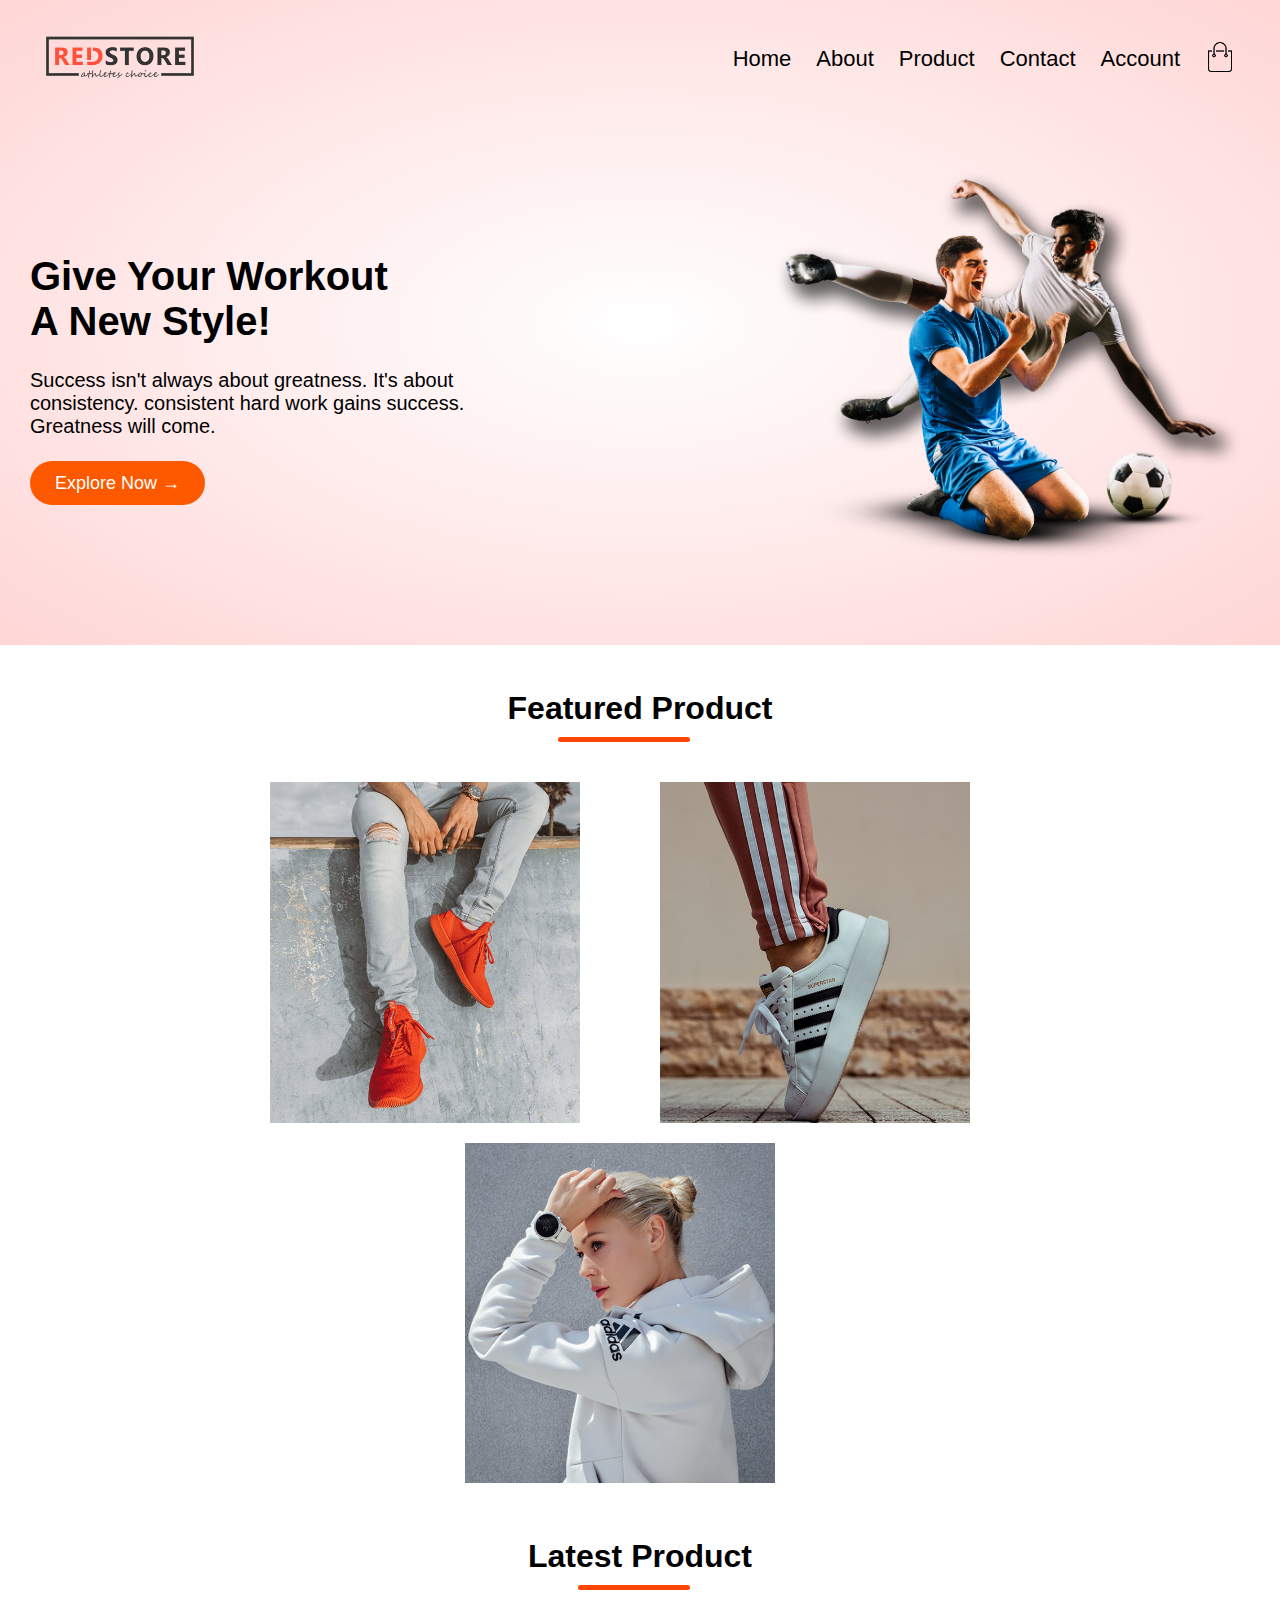
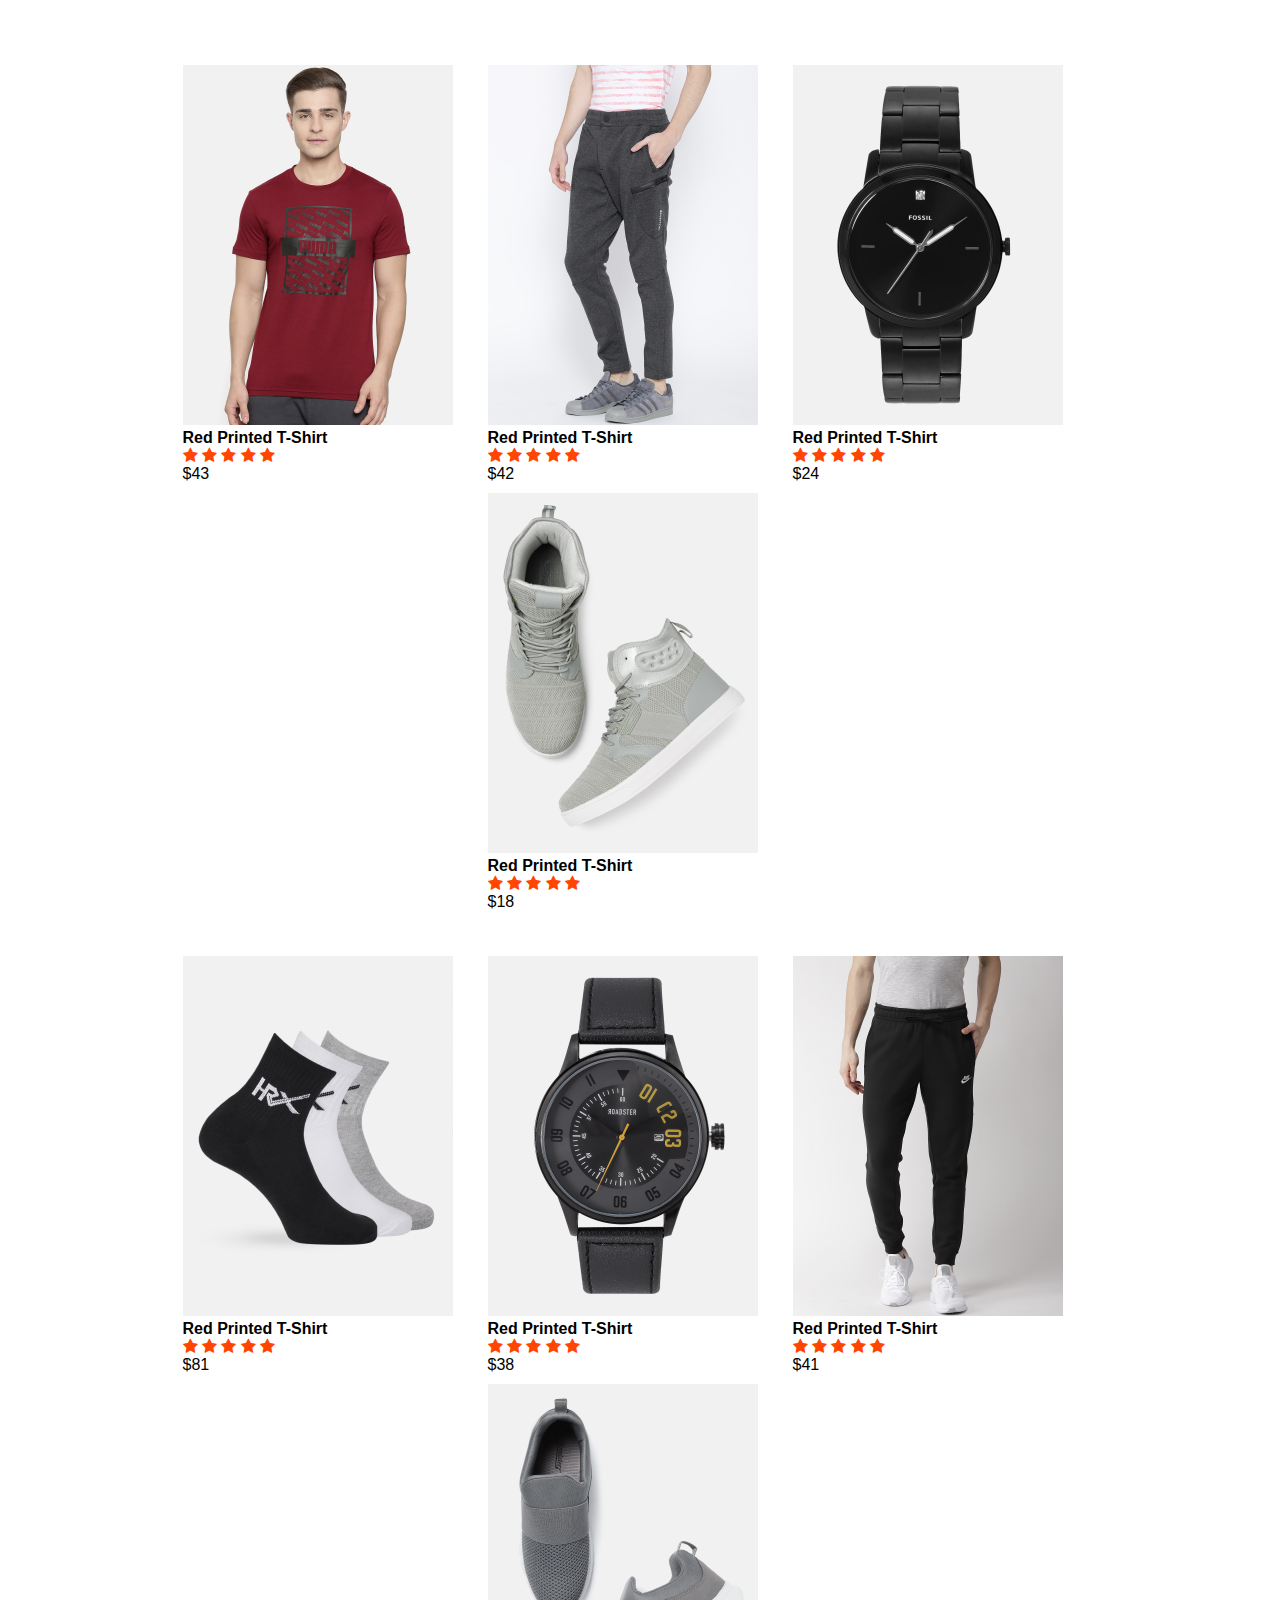
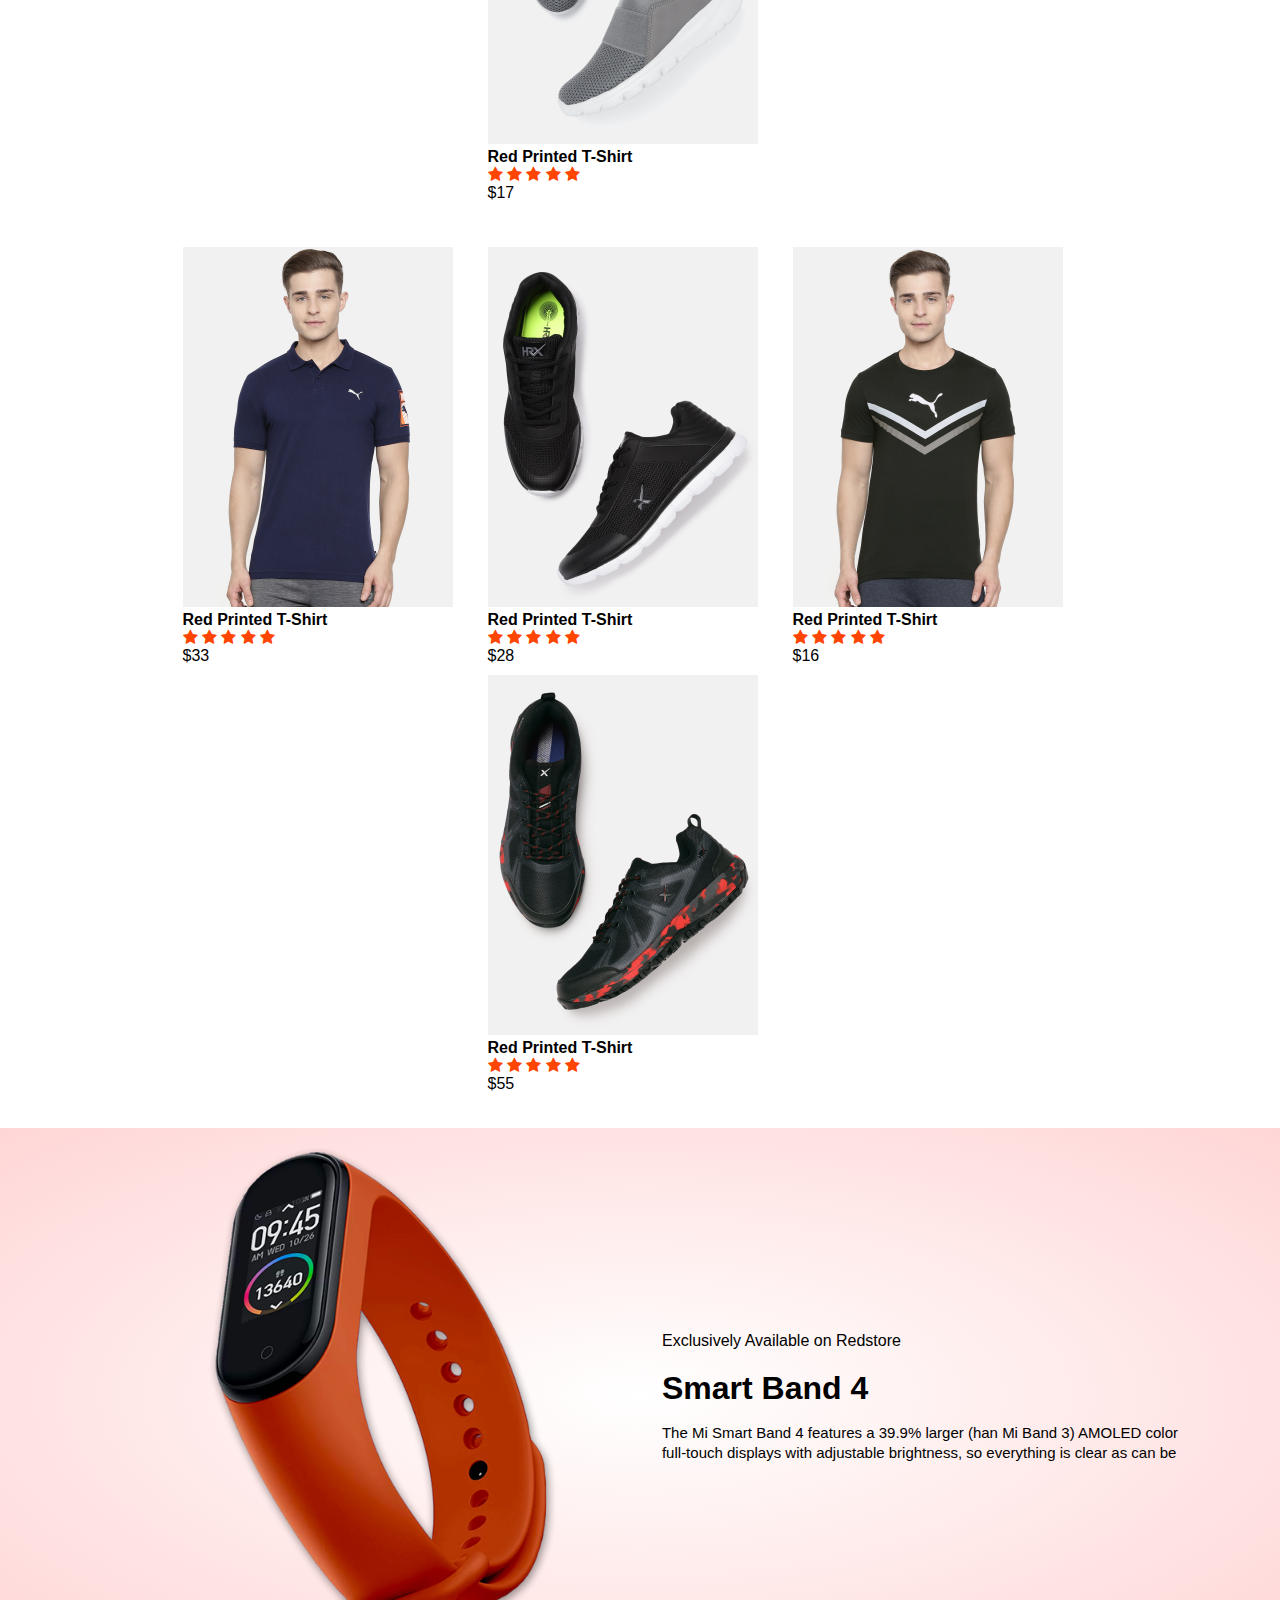
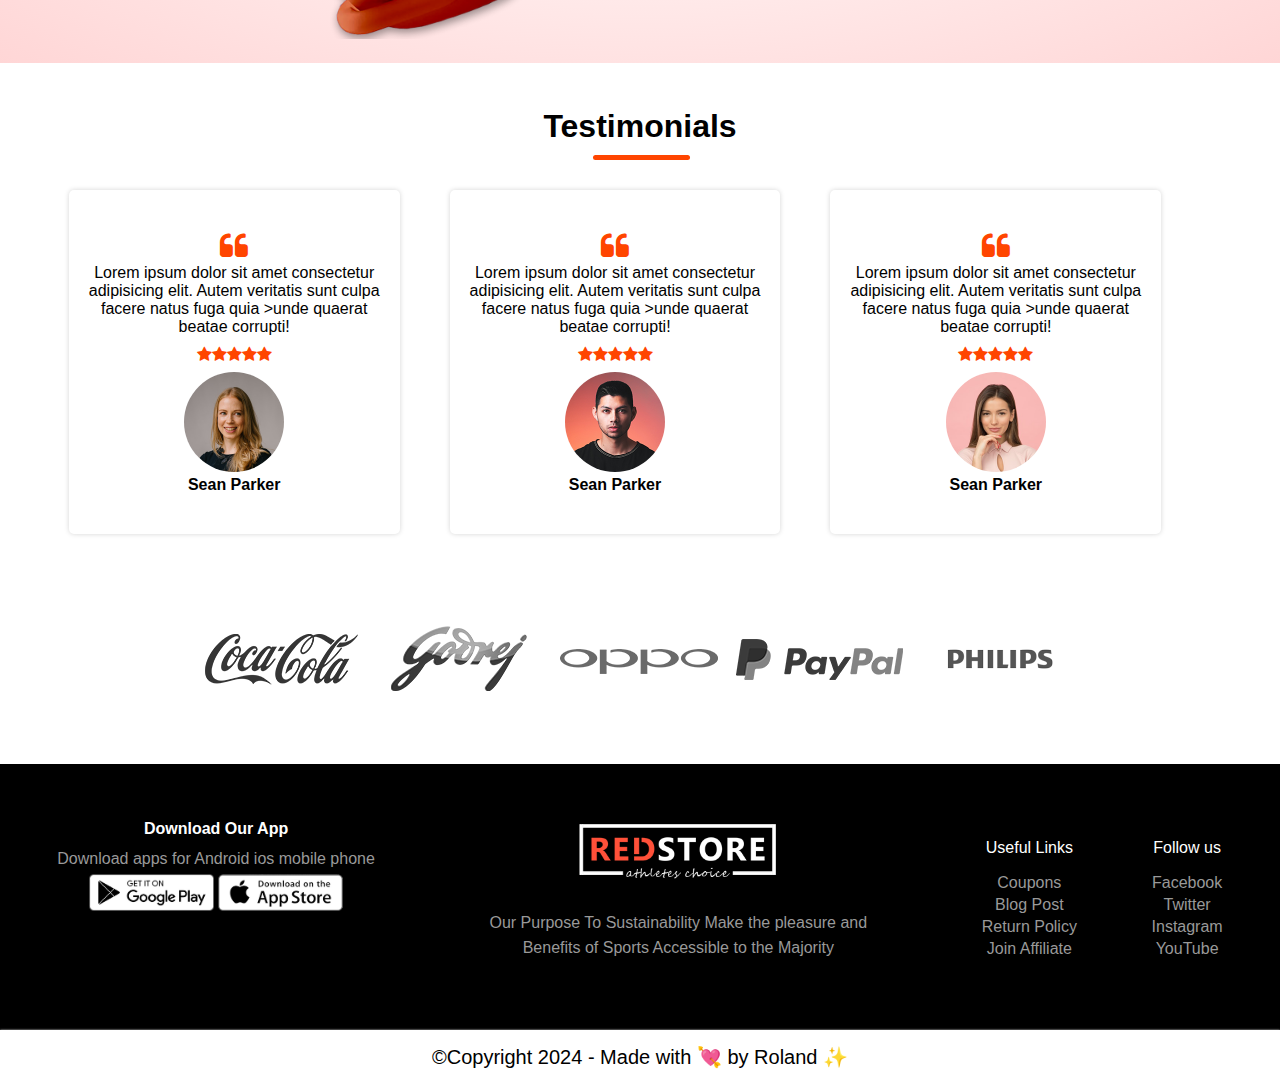
<file: index.html>
<!DOCTYPE html>
<html lang="en">
<head>
    <meta charset="UTF-8">
    <meta name="viewport" content="width=device-width, initial-scale=1.0">
    <title>Ecommerce Website</title>
    <link rel="stylesheet" href="style.css">
    <link rel="stylesheet" href="https://stackpath.bootstrapcdn.com/font-awesome/4.7.0/css/font-awesome.min.css">
</head>
<body>
    <div class="header">
    <div class="navbar">
    <div class="logo">
        <img src="images/logo.png" width="150px">
    </div>
    <nav>
    <div class="navbar-links">
        <ul>
            <li><a href="index.html">Home</a></li>
            <li><a href="about.html">About</a></li>
            <li><a href="product.html">Product</a></li>
            <li><a href="contact.html">Contact</a></li>
            <li><a href="account.html">Account</a></li>
        </ul>
    </div>
    </nav>
    <div class="cart">
        <img src="images/cart.png" width="30px" height="30px">  
    </div>
    <div class="menu">
        <img src="images/menu.png" width="25px" height="25px" style="margin-left: 20px;" class="toggle-button">
    </div>
    </div>
    <div class="row">
        <div class="col-2">
            <h1>Give Your Workout <br> A New Style!</h1>
            <p>Success isn't always about greatness. It's about consistency. consistent hard work gains success. Greatness will come.</p>
            <a href="#">Explore Now &#8594;</a>
        </div>
        <div class="col-2">
            <img src="images/image1.png">
        </div>
    </div>
    </div>

    <!------- Featured Categories ------->   

     <div class="categories">
        <div class="row-2">
            <div class="title">
                <h1>Featured  Product</h1>
            </div>
            <div class="col-3">
                <img src="images/category-1.jpg" width="350px">
                <img src="images/category-2.jpg" width="350px">
            </div>
            <div class="col-3">
                <img src="images/category-3.jpg" width="350px">

            </div>
        </div>
     </div>   

    <!------- Latest Product ------->   
    <div class="product">
        <div class="row-3">
            <div class="title">
                <h1>Latest Product</h1>
            </div>
            <div class="col-4">
                <div class="product-1">
                <img src="images/product-1.jpg">
                <h4>Red Printed T-Shirt</h4>
                <div class="rating">
                <i class="fa fa-star"></i>
                <i class="fa fa-star"></i>
                <i class="fa fa-star"></i>
                <i class="fa fa-star"></i>
                <i class="fa fa-star"></i>
                </div>
                <p>$43</p> 
                </div>  
                <div class="product-4">  
                <img src="images/product-3.jpg">
                <h4>Red Printed T-Shirt</h4>
                <div class="rating">
                    <i class="fa fa-star"></i>
                    <i class="fa fa-star"></i>
                    <i class="fa fa-star"></i>
                    <i class="fa fa-star"></i>
                    <i class="fa fa-star"></i>
                    </div>
                    <p>$42</p> 
                </div>
                <div class="product-6">
                <img src="images/product-8.jpg">
                <h4>Red Printed T-Shirt</h4>
                <div class="rating">
                    <i class="fa fa-star"></i>
                    <i class="fa fa-star"></i>
                    <i class="fa fa-star"></i>
                    <i class="fa fa-star"></i>
                    <i class="fa fa-star"></i>
                    </div>
                    <p>$24</p> 
                </div>
                <div class="product-5">
                <img src="images/product-5.jpg">
                <h4>Red Printed T-Shirt</h4>
                <div class="rating">
                    <i class="fa fa-star"></i>
                    <i class="fa fa-star"></i>
                    <i class="fa fa-star"></i>
                    <i class="fa fa-star"></i>
                    <i class="fa fa-star"></i>
                    </div>
                    <p>$18</p> 
                </div>
            </div>
        </div>
        <div class="row-3">
            <div class="col-4">
                <div class="product-1">
                <img src="images/product-7.jpg">
                <h4>Red Printed T-Shirt</h4>
                <div class="rating">
                    <i class="fa fa-star"></i>
                    <i class="fa fa-star"></i>
                    <i class="fa fa-star"></i>
                    <i class="fa fa-star"></i>
                    <i class="fa fa-star"></i>
                    </div>
                    <p>$81</p> 
                </div>  
                <div class="product-4">  
                <img src="images/product-9.jpg">
                <h4>Red Printed T-Shirt</h4>
                <div class="rating">
                    <i class="fa fa-star"></i>
                    <i class="fa fa-star"></i>
                    <i class="fa fa-star"></i>
                    <i class="fa fa-star"></i>
                    <i class="fa fa-star"></i>
                    </div>
                    <p>$38</p> 
                </div>
                <div class="product-6">
                <img src="images/product-12.jpg">
                <h4>Red Printed T-Shirt</h4>
                <div class="rating">
                    <i class="fa fa-star"></i>
                    <i class="fa fa-star"></i>
                    <i class="fa fa-star"></i>
                    <i class="fa fa-star"></i>
                    <i class="fa fa-star"></i>
                    </div>
                    <p>$41</p> 
                </div>
                <div class="product-5">
                <img src="images/product-11.jpg">
                <h4>Red Printed T-Shirt</h4>
                <div class="rating">
                    <i class="fa fa-star"></i>
                    <i class="fa fa-star"></i>
                    <i class="fa fa-star"></i>
                    <i class="fa fa-star"></i>
                    <i class="fa fa-star"></i>
                    </div>
                    <p>$17</p> 
                </div>
            </div>
        </div>
        <div class="row-3">
            <div class="col-4">
                <div class="product-1">
                <img src="images/product-4.jpg">
                <h4>Red Printed T-Shirt</h4>
                <div class="rating">
                    <i class="fa fa-star"></i>
                    <i class="fa fa-star"></i>
                    <i class="fa fa-star"></i>
                    <i class="fa fa-star"></i>
                    <i class="fa fa-star"></i>
                    </div>
                    <p>$33</p> 
                </div>  
                <div class="product-4">  
                <img src="images/product-2.jpg">
                <h4>Red Printed T-Shirt</h4>
                <div class="rating">
                    <i class="fa fa-star"></i>
                    <i class="fa fa-star"></i>
                    <i class="fa fa-star"></i>
                    <i class="fa fa-star"></i>
                    <i class="fa fa-star"></i>
                    </div>
                    <p>$28</p> 
                </div>
                <div class="product-6">
                <img src="images/product-6.jpg">
                <h4>Red Printed T-Shirt</h4>
                <div class="rating">
                    <i class="fa fa-star"></i>
                    <i class="fa fa-star"></i>
                    <i class="fa fa-star"></i>
                    <i class="fa fa-star"></i>
                    <i class="fa fa-star"></i>
                    </div>
                    <p>$16</p> 
                </div>
                <div class="product-5">
                <img src="images/product-10.jpg">
                <h4>Red Printed T-Shirt</h4>
                <div class="rating">
                    <i class="fa fa-star"></i>
                    <i class="fa fa-star"></i>
                    <i class="fa fa-star"></i>
                    <i class="fa fa-star"></i>
                    <i class="fa fa-star"></i>
                    </div>
                    <p>$55</p> 
                </div>
            </div>
        </div>
        <div class="exclusivity">
        <div class="exclusive-product">
            <img src="images/exclusive.png" width="560px">
        </div>
         <div class="product-info">
            <p>Exclusively Available on Redstore</p>
            <h1>Smart Band 4</h1>
            <small>The Mi Smart Band 4 features a 39.9% larger (han Mi Band 3) AMOLED color <br> full-touch displays with adjustable brightness, so everything is clear as can be</small>
            </div>
        </div>

        <div class="testimonial">
            <div class="title">
                <h1>Testimonials</h1>
            </div>
            <div class="col-5">
                <div class="small-container">
                    <div class="quote">
                        <i class="fa fa-quote-left"> </i>
                        </div>
                    <div class="details">
                    <p>Lorem ipsum dolor sit amet consectetur <br>adipisicing elit. Autem veritatis sunt culpa <br> facere natus fuga quia >unde quaerat <br> beatae corrupti!</p>
                    </div>
                    <div class="rating-2">
                        <i class="fa fa-star"></i>
                        <i class="fa fa-star"></i>
                        <i class="fa fa-star"></i>
                        <i class="fa fa-star"></i>
                        <i class="fa fa-star"></i>
                    </div>    
                    <img src="images/user-1.png">
                    <h4>Sean Parker</h4>
                </div>
                <div class="small-container">
                    <div class="quote">
                        <i class="fa fa-quote-left"> </i>
                        </div>
                    <div class="details">
                        <p>Lorem ipsum dolor sit amet consectetur <br>adipisicing elit. Autem veritatis sunt culpa <br> facere natus fuga quia >unde quaerat <br> beatae corrupti!</p>
                        </div>
                    <div class="rating-2">
                        <i class="fa fa-star"></i>
                        <i class="fa fa-star"></i>
                        <i class="fa fa-star"></i>
                        <i class="fa fa-star"></i>
                        <i class="fa fa-star"></i>
                    </div>    
                    <img src="images/user-2.png">
                    <h4>Sean Parker</h4>
                </div>
                <div class="small-container">
                    <div class="quote">
                    <i class="fa fa-quote-left"> </i>
                    </div>
                    <div class="details">
                        <p>Lorem ipsum dolor sit amet consectetur <br>adipisicing elit. Autem veritatis sunt culpa <br> facere natus fuga quia >unde quaerat <br> beatae corrupti!</p>
                        </div>
                    <div class="rating-2">
                        <i class="fa fa-star"></i>
                        <i class="fa fa-star"></i>
                        <i class="fa fa-star"></i>
                        <i class="fa fa-star"></i>
                        <i class="fa fa-star"></i>
                    </div>    
                    <img src="images/user-3.png">
                    <h4>Sean Parker</h4>
                </div>
            </div>
        </div>

        <div class="company-logo">
            <img src="images/logo-coca-cola.png">
            <img src="images/logo-godrej.png">
            <img src="images/logo-oppo.png">
            <img src="images/logo-paypal.png">
            <img src="images/logo-philips.png">
        </div>

    <center>
      <div class="info">
        <div class="footer">
            <div class="footer-1">
                <h4>Download Our App</h4>
                <p>Download apps for Android ios mobile phone</p>
                <div class="footer-img">
                    <img src="images/play-store.png">
                    <img src="images/app-store.png">
                </div>
            </div>
            <div class="footer-2">
                <img src="images/logo-white.png">
                <div class="red">
                <p>Our Purpose To Sustainability Make the pleasure and <br> Benefits of Sports Accessible to the Majority</p>
                </div>
            </div>
            <div class="footer-3">
                <div class="red-2">
                <p>Useful Links</p>
                 <ul>
                    <li>Coupons</li>
                    <li>Blog Post</li>
                    <li>Return Policy</li>
                    <li>Join Affiliate</li>
                 </ul>
                </div>
            </div>
            <div class="footer-3">
            <p>Follow us</p>
             <ul>
                <li>Facebook</li>
                <li>Twitter</li>
                <li>Instagram</li>
                <li>YouTube</li>
             </ul>
            </div>
        </div>
        <div class="last-container">
            <p>&copy;Copyright 2024 - Made with 💘 by Roland ✨</p>
        </div>
        </div> 
    </div>
   </center>
    <!--------------Javascript code -------->
    <script>
        const toggleButton = document.getElementsByClassName('toggle-button')[0]
        const navbarLinks = document.getElementsByClassName('navbar-links')[0]   
        
        toggleButton.addEventListener('click', () => {
            navbarLinks.classList.toggle('active')
        })
    </script>
</body>
</html>
</file>
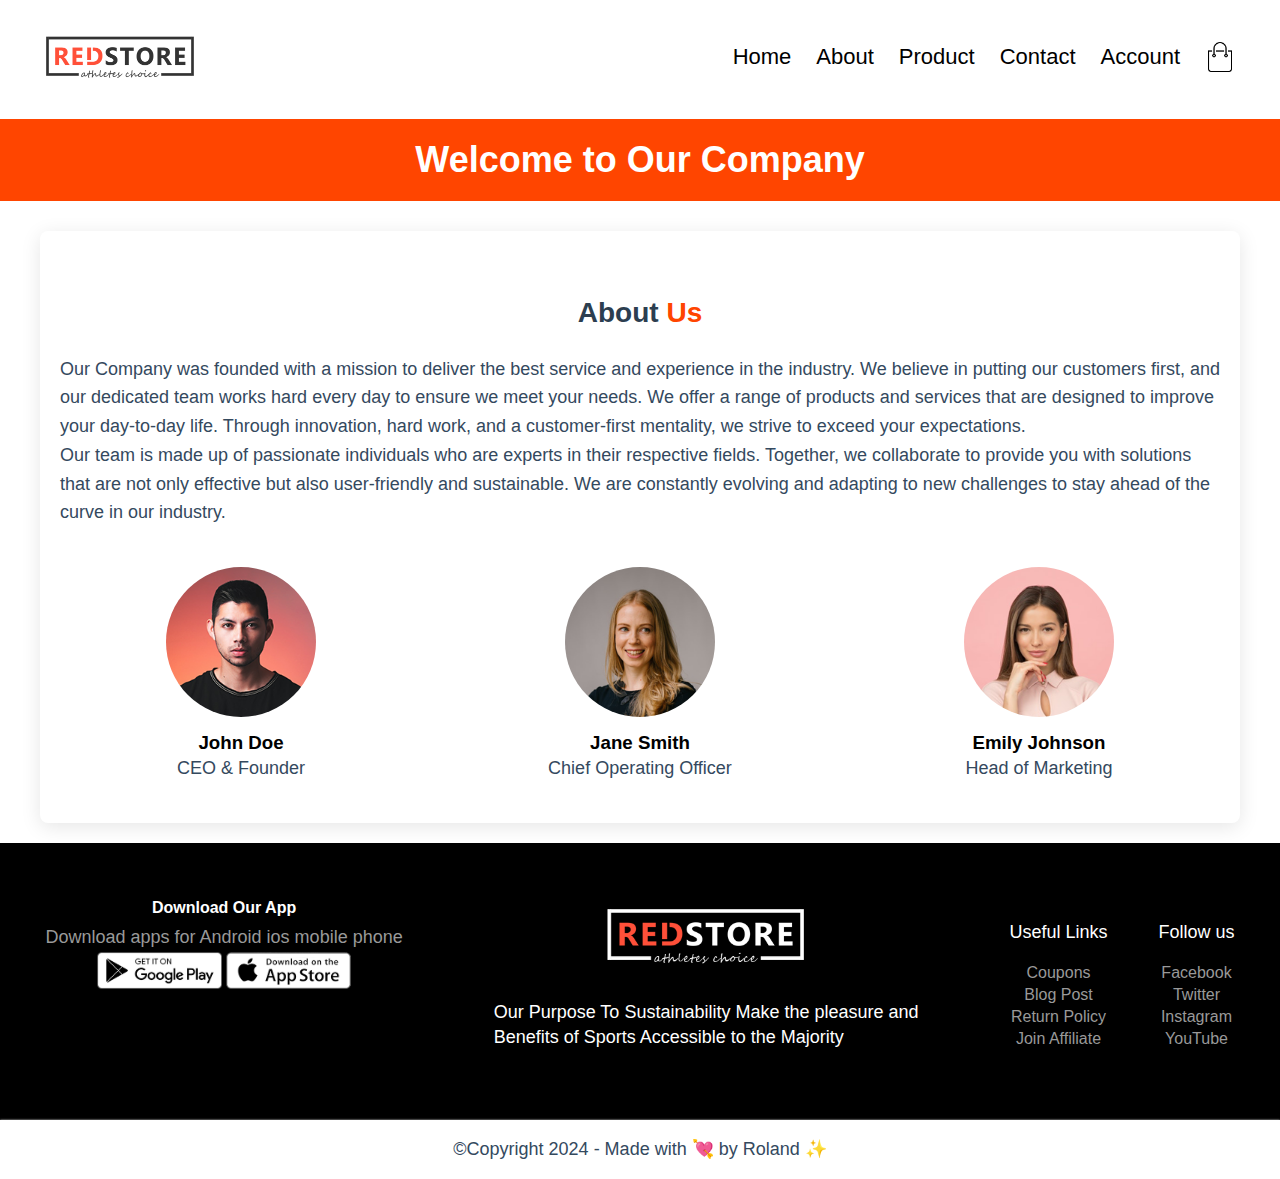
<file: about.html>
<html lang="en">
<head>
    <meta charset="UTF-8">
    <meta name="viewport" content="width=device-width, initial-scale=1.0">
    <title>About-Ecommerce website </title>
    <link rel="stylesheet" href="about.css">
    <link rel="stylesheet" href="https://stackpath.bootstrapcdn.com/font-awesome/4.7.0/css/font-awesome.min.css">
</head>
<body>
    <div class="header">
        <div class="navbar">
        <div class="logo">
            <img src="images/logo.png" width="150px">
        </div>
        <nav>
        <div class="navbar-links">
            <ul>
                <li><a href="index.html">Home</a></li>
                <li><a href="about.html">About</a></li>
                <li><a href="product.html">Product</a></li>
                <li><a href="contact.html">Contact</a></li>
                <li><a href="account.html">Account</a></li>
            </ul>
        </div>
        </nav>
        <div class="cart">
            <img src="images/cart.png" width="30px" height="30px">  
        </div>
        <div class="menu">
            <img src="images/menu.png" width="25px" height="25px" style="margin-left: 20px;" class="toggle-button">
        </div>
        </div>
        <header>
            <h1>Welcome to Our Company</h1>
        </header>
    
        <section>
            <h2>About <span>Us</span> </h2>
            <p>Our Company was founded with a mission to deliver the best service and experience in the industry. We believe in putting our customers first, and our dedicated team works hard every day to ensure we meet your needs. We offer a range of products and services that are designed to improve your day-to-day life. Through innovation, hard work, and a customer-first mentality, we strive to exceed your expectations.</p>
    
            <p>Our team is made up of passionate individuals who are experts in their respective fields. Together, we collaborate to provide you with solutions that are not only effective but also user-friendly and sustainable. We are constantly evolving and adapting to new challenges to stay ahead of the curve in our industry.</p>
            
            <div class="team">
                <div class="team-member">
                    <img src="images/user-2.png">
                    <h3>John Doe</h3>
                    <p>CEO & Founder</p>
                </div>
                <div class="team-member">
                    <img src="images/user-1.png">
                    <h3>Jane Smith</h3>
                    <p>Chief Operating Officer</p>
                </div>
                <div class="team-member">
                    <img src="images/user-3.png">
                    <h3>Emily Johnson</h3>
                    <p>Head of Marketing</p>
                </div>
            </div>
        </section>
        </div>
        <center>
            <div class="info">
              <div class="footer">
                  <div class="footer-1">
                      <h4>Download Our App</h4>
                      <p>Download apps for Android ios mobile phone</p>
                      <div class="footer-img">
                          <img src="images/play-store.png">
                          <img src="images/app-store.png">
                      </div>
                  </div>
                  <div class="footer-2">
                      <img src="images/logo-white.png">
                      <div class="red">
                      <p>Our Purpose To Sustainability Make the pleasure and <br> Benefits of Sports Accessible to the Majority</p>
                      </div>
                  </div>
                  <div class="footer-3">
                      <div class="red-2">
                      <p>Useful Links</p>
                       <ul>
                          <li>Coupons</li>
                          <li>Blog Post</li>
                          <li>Return Policy</li>
                          <li>Join Affiliate</li>
                       </ul>
                      </div>
                  </div>
                  <div class="footer-3">
                  <p>Follow us</p>
                   <ul>
                      <li>Facebook</li>
                      <li>Twitter</li>
                      <li>Instagram</li>
                      <li>YouTube</li>
                   </ul>
                  </div>
              </div>
              <div class="last-container">
                  <p>&copy;Copyright 2024 - Made with 💘 by Roland ✨</p>
              </div>
              </div> 
          </div>
         </center>
         <script>
            const toggleButton = document.getElementsByClassName('toggle-button')[0]
            const navbarLinks = document.getElementsByClassName('navbar-links')[0]   
            
            toggleButton.addEventListener('click', () => {
                navbarLinks.classList.toggle('active')
            })
            </script> 
</body>
</html>
</file>
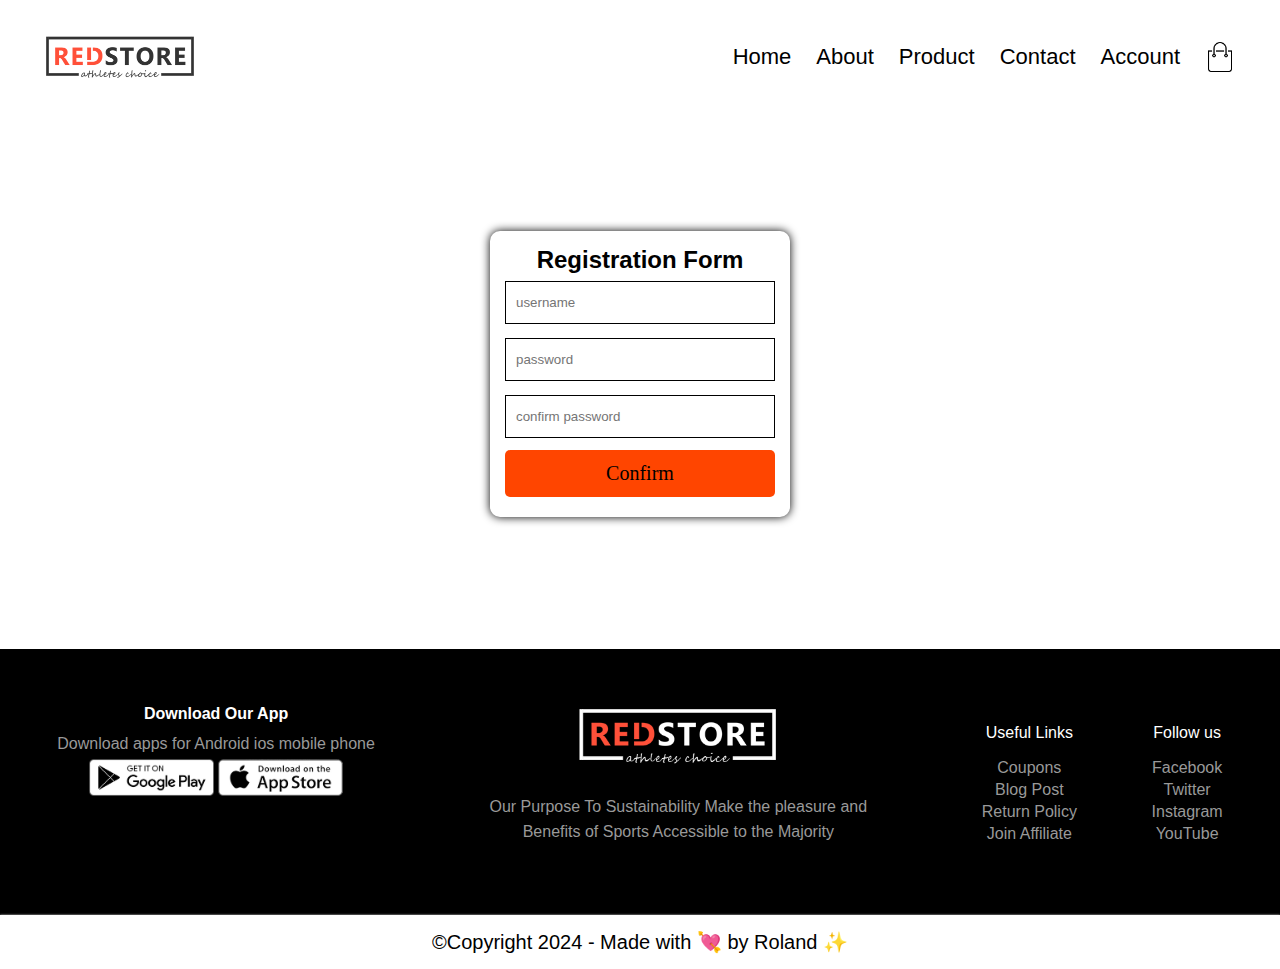
<file: account.html>
<html lang="en">
<head>
    <meta charset="UTF-8">
    <meta name="viewport" content="width=device-width, initial-scale=1.0">
    <title>Account-Ecommerce website</title>
    <link rel="stylesheet" href="account.css">
    <link rel="stylesheet" href="https://stackpath.bootstrapcdn.com/font-awesome/4.7.0/css/font-awesome.min.css">
</head>
<body>
    <div class="header">
        <div class="navbar">
        <div class="logo">
            <img src="images/logo.png" width="150px">
        </div>
        <nav>
        <div class="navbar-links">
            <ul>
                <li><a href="index.html">Home</a></li>
                <li><a href="about.html">About</a></li>
                <li><a href="product.html">Product</a></li>
                <li><a href="contact.html">Contact</a></li>
                <li><a href="account.html">Account</a></li>
            </ul>
        </div>
        </nav>
        <div class="cart">
            <img src="images/cart.png" width="30px" height="30px">  
        </div>
        <div class="menu">
            <img src="images/menu.png" width="25px" height="25px" style="margin-left: 20px;" class="toggle-button">
        </div>
        </div>
        <div class="parent">
        <div class="container">
            <h2>Registration Form</h2>
            <form>
                <div>
                    <input type="text" id="username" placeholder="username">
                </div>
                <div>
                <input type="password" id="password" class="password" placeholder="password">
                </div>
                <div id="notify"></div>
                <div>
                <input type="password" id="confirmPassword" class="confirm-password" placeholder="confirm password">
                </div>
                <button type="button" onclick="validateForm()">Confirm</button>
                <div id="message"></div>
            </form>
        </div>
        </div>
    <center>
        <div class="info">
          <div class="footer">
              <div class="footer-1">
                  <h4>Download Our App</h4>
                  <p>Download apps for Android ios mobile phone</p>
                  <div class="footer-img">
                      <img src="images/play-store.png">
                      <img src="images/app-store.png">
                  </div>
              </div>
              <div class="footer-2">
                  <img src="images/logo-white.png">
                  <div class="red">
                  <p>Our Purpose To Sustainability Make the pleasure and <br> Benefits of Sports Accessible to the Majority</p>
                  </div>
              </div>
              <div class="footer-3">
                  <div class="red-2">
                  <p>Useful Links</p>
                   <ul>
                      <li>Coupons</li>
                      <li>Blog Post</li>
                      <li>Return Policy</li>
                      <li>Join Affiliate</li>
                   </ul>
                  </div>
              </div>
              <div class="footer-3">
              <p>Follow us</p>
               <ul>
                  <li>Facebook</li>
                  <li>Twitter</li>
                  <li>Instagram</li>
                  <li>YouTube</li>
               </ul>
              </div>
          </div>
          <div class="last-container">
              <p>&copy;Copyright 2024 - Made with 💘 by Roland ✨</p>
          </div>
          </div> 
      </div>
     </center>
       <!--------------Javascript code ------>
      <script>
          const toggleButton = document.getElementsByClassName('toggle-button')[0]
          const navbarLinks = document.getElementsByClassName('navbar-links')[0]   
          
          toggleButton.addEventListener('click', () => {
              navbarLinks.classList.toggle('active')
          })
          </script>
           <script>
            function validateForm(){
              const password = document.getElementById('password').value;
              const confirmPassword = document.getElementById('confirmPassword').value;
              const username = document.getElementById('username').value;
              const message = document.getElementById('message');
      
               message.innerHTML ='';
      
               if(!password || !confirmPassword || !username){
                 return message.innerHTML = '<span class="error"> All input field must be filled </span>';
                      
               }
               else if(password !== confirmPassword){
                 return message.innerHTML = '<span class="error"> Passwords does not match </span>';
                  
               }
               else {
               message.innerHTML = '<span class="success"> Password match and inputs are filled </span>'
               }
            }
          </script>
    </body>
</html>
</file>
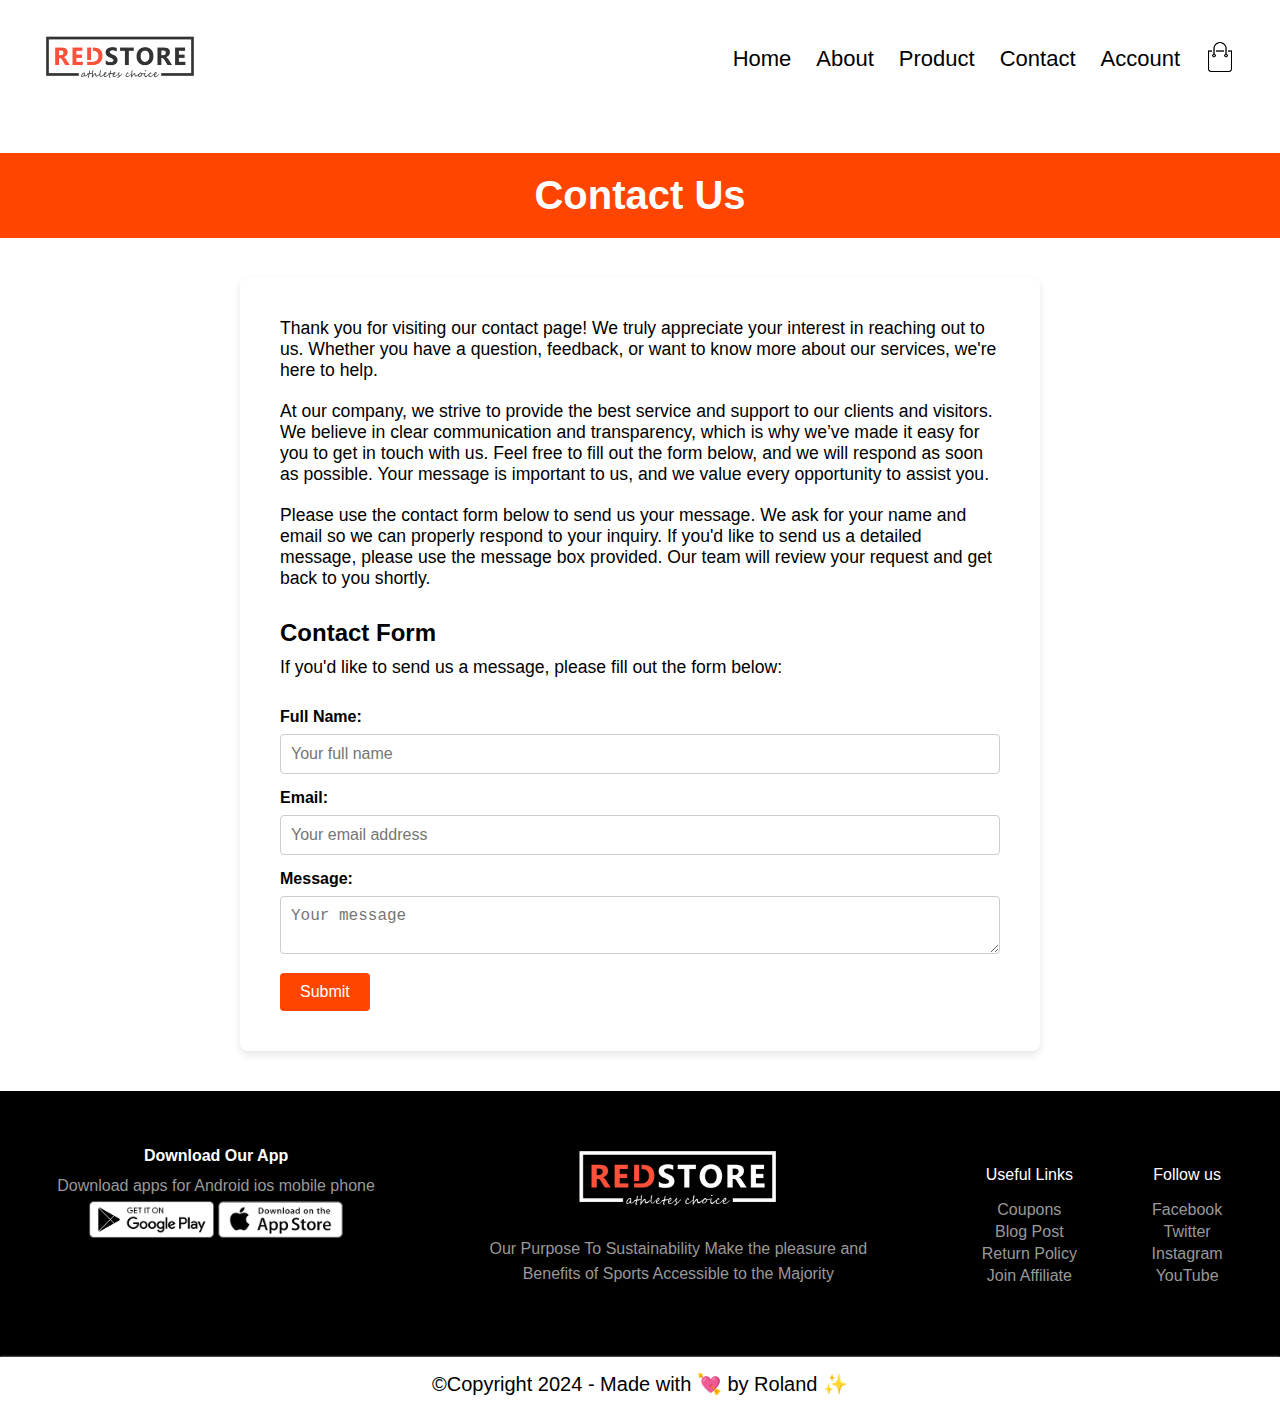
<file: contact.html>
<!DOCTYPE html>
<html lang="en">
<head>
    <meta charset="UTF-8">
    <meta name="viewport" content="width=device-width, initial-scale=1.0">
    <title>Contact-Ecommerce website</title>
    <link rel="stylesheet" href="contact.css">
</head>
<body>
    <div class="header">
        <div class="navbar">
        <div class="logo">
            <img src="images/logo.png" width="150px">
        </div>
        <nav>
        <div class="navbar-links">
            <ul>
                <li><a href="index.html">Home</a></li>
                <li><a href="about.html">About</a></li>
                <li><a href="product.html">Product</a></li>
                <li><a href="contact.html">Contact</a></li>
                <li><a href="account.html">Account</a></li>
            </ul>
        </div>
        </nav>
        <div class="cart">
            <img src="images/cart.png" width="30px" height="30px">  
        </div>
        <div class="menu">
            <img src="images/menu.png" width="25px" height="25px" style="margin-left: 20px;" class="toggle-button">
        </div>
    </div>
    </div>
    <header>
        <h1>Contact Us</h1>
    </header>

    <main>
        <div class="content">
            <p>
                Thank you for visiting our contact page! We truly appreciate your interest in reaching out to us. Whether you have a question, feedback, or want to know more about our services, we're here to help.
            </p>
            <p>
                At our company, we strive to provide the best service and support to our clients and visitors. We believe in clear communication and transparency, which is why we’ve made it easy for you to get in touch with us. Feel free to fill out the form below, and we will respond as soon as possible. Your message is important to us, and we value every opportunity to assist you.
            </p>
            <p>
                Please use the contact form below to send us your message. We ask for your name and email so we can properly respond to your inquiry. If you'd like to send us a detailed message, please use the message box provided. Our team will review your request and get back to you shortly.
            </p>
            <h3>Contact Form</h3>
            <p>If you'd like to send us a message, please fill out the form below:</p>

            <div class="contact-form-container">
                <form action="#" method="POST" class="contact-form">
                    <div class="input-group">
                        <label for="name">Full Name:</label>
                        <input type="text" id="name" placeholder="Your full name">
                    </div>

                    <div class="input-group">
                        <label for="email">Email:</label>
                        <input type="email" id="email" placeholder="Your email address">
                    </div>

                    <div class="input-group">
                        <label for="message">Message:</label>
                        <textarea id="message" placeholder="Your message"></textarea>
                    </div>

                    <button type="submit" class="submit-btn">Submit</button>
                </form>
            </div>
        </div>
    </main>
    <center>
        <div class="info">
          <div class="footer">
              <div class="footer-1">
                  <h4>Download Our App</h4>
                  <p>Download apps for Android ios mobile phone</p>
                  <div class="footer-img">
                      <img src="images/play-store.png">
                      <img src="images/app-store.png">
                  </div>
              </div>
              <div class="footer-2">
                  <img src="images/logo-white.png">
                  <div class="red">
                  <p>Our Purpose To Sustainability Make the pleasure and <br> Benefits of Sports Accessible to the Majority</p>
                  </div>
              </div>
              <div class="footer-3">
                  <div class="red-2">
                  <p>Useful Links</p>
                   <ul>
                      <li>Coupons</li>
                      <li>Blog Post</li>
                      <li>Return Policy</li>
                      <li>Join Affiliate</li>
                   </ul>
                  </div>
              </div>
              <div class="footer-3">
              <p>Follow us</p>
               <ul>
                  <li>Facebook</li>
                  <li>Twitter</li>
                  <li>Instagram</li>
                  <li>YouTube</li>
               </ul>
              </div>
          </div>
          <div class="last-container">
              <p>&copy;Copyright 2024 - Made with 💘 by Roland ✨</p>
          </div>
          </div> 
      </div>
     </center>
     <script>
        const toggleButton = document.getElementsByClassName('toggle-button')[0]
        const navbarLinks = document.getElementsByClassName('navbar-links')[0]   
        
        toggleButton.addEventListener('click', () => {
            navbarLinks.classList.toggle('active')
        })
        </script>
</body>
</html>
</file>
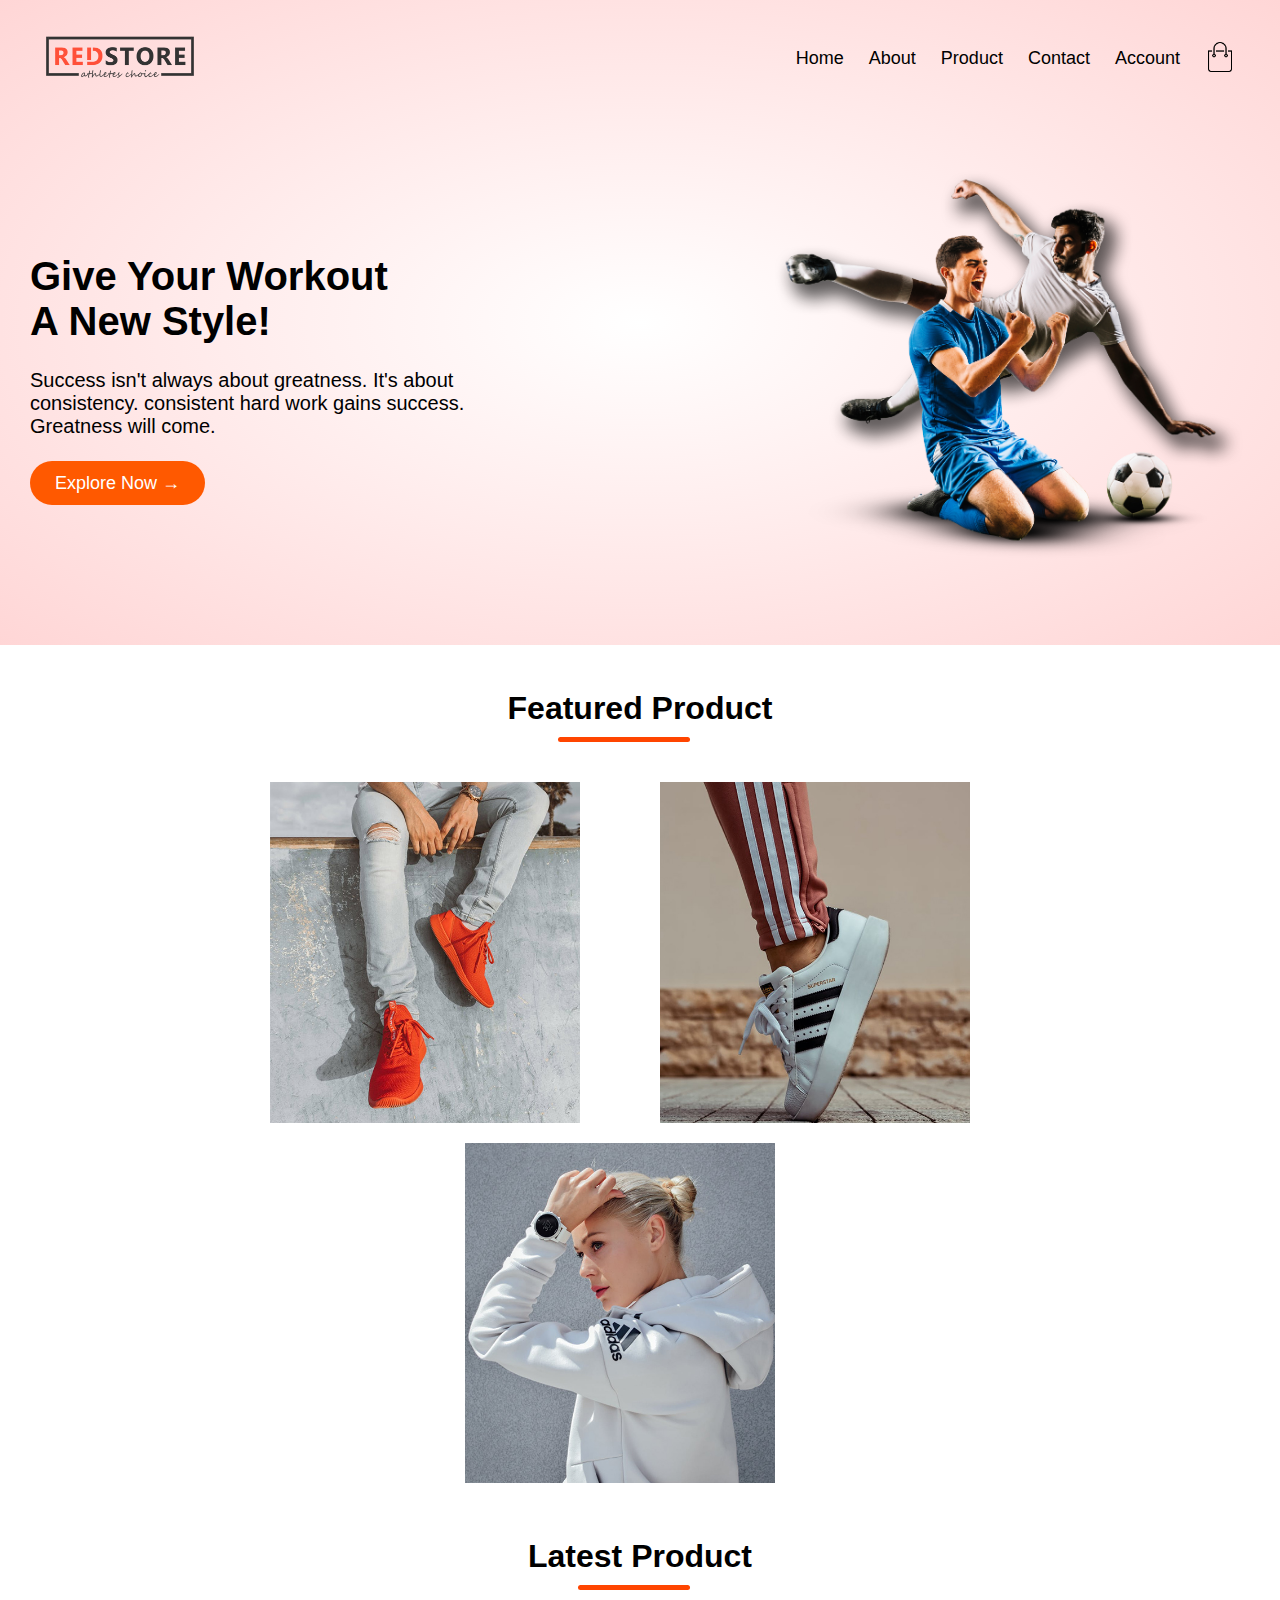
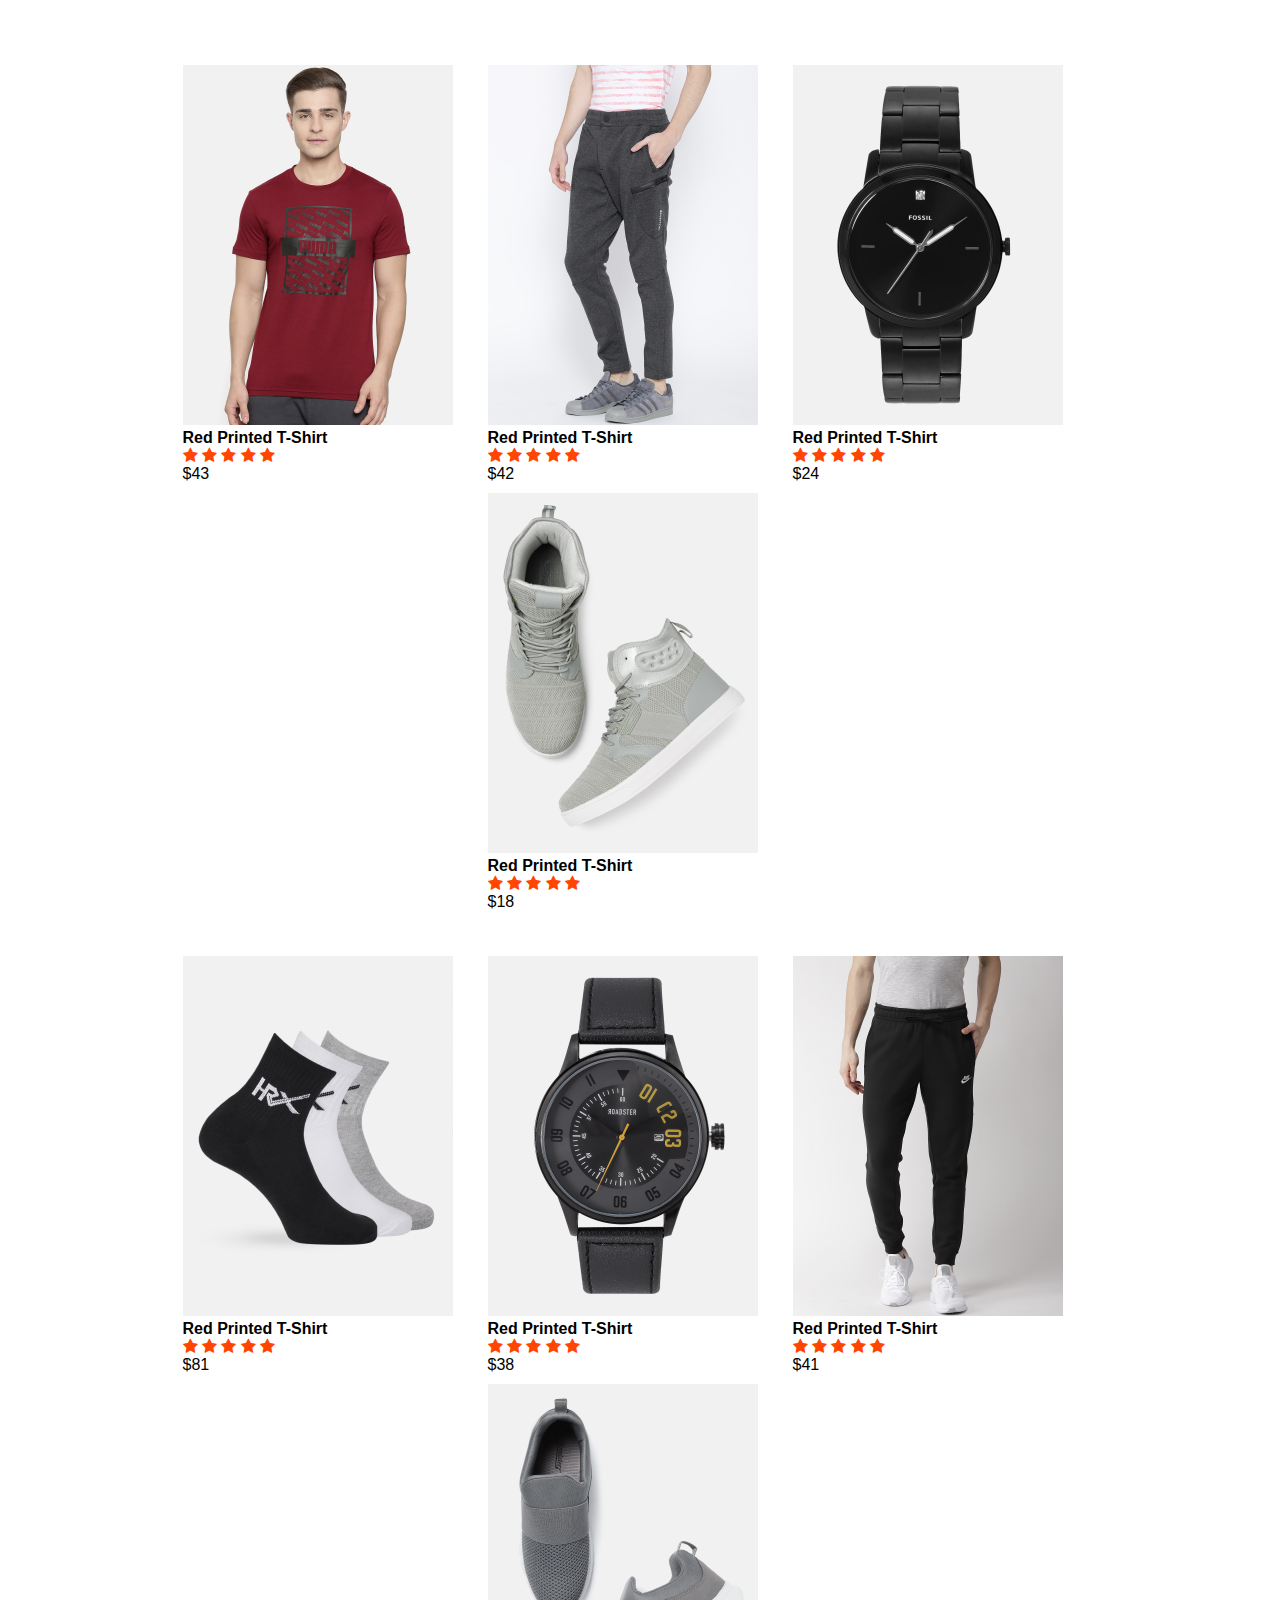
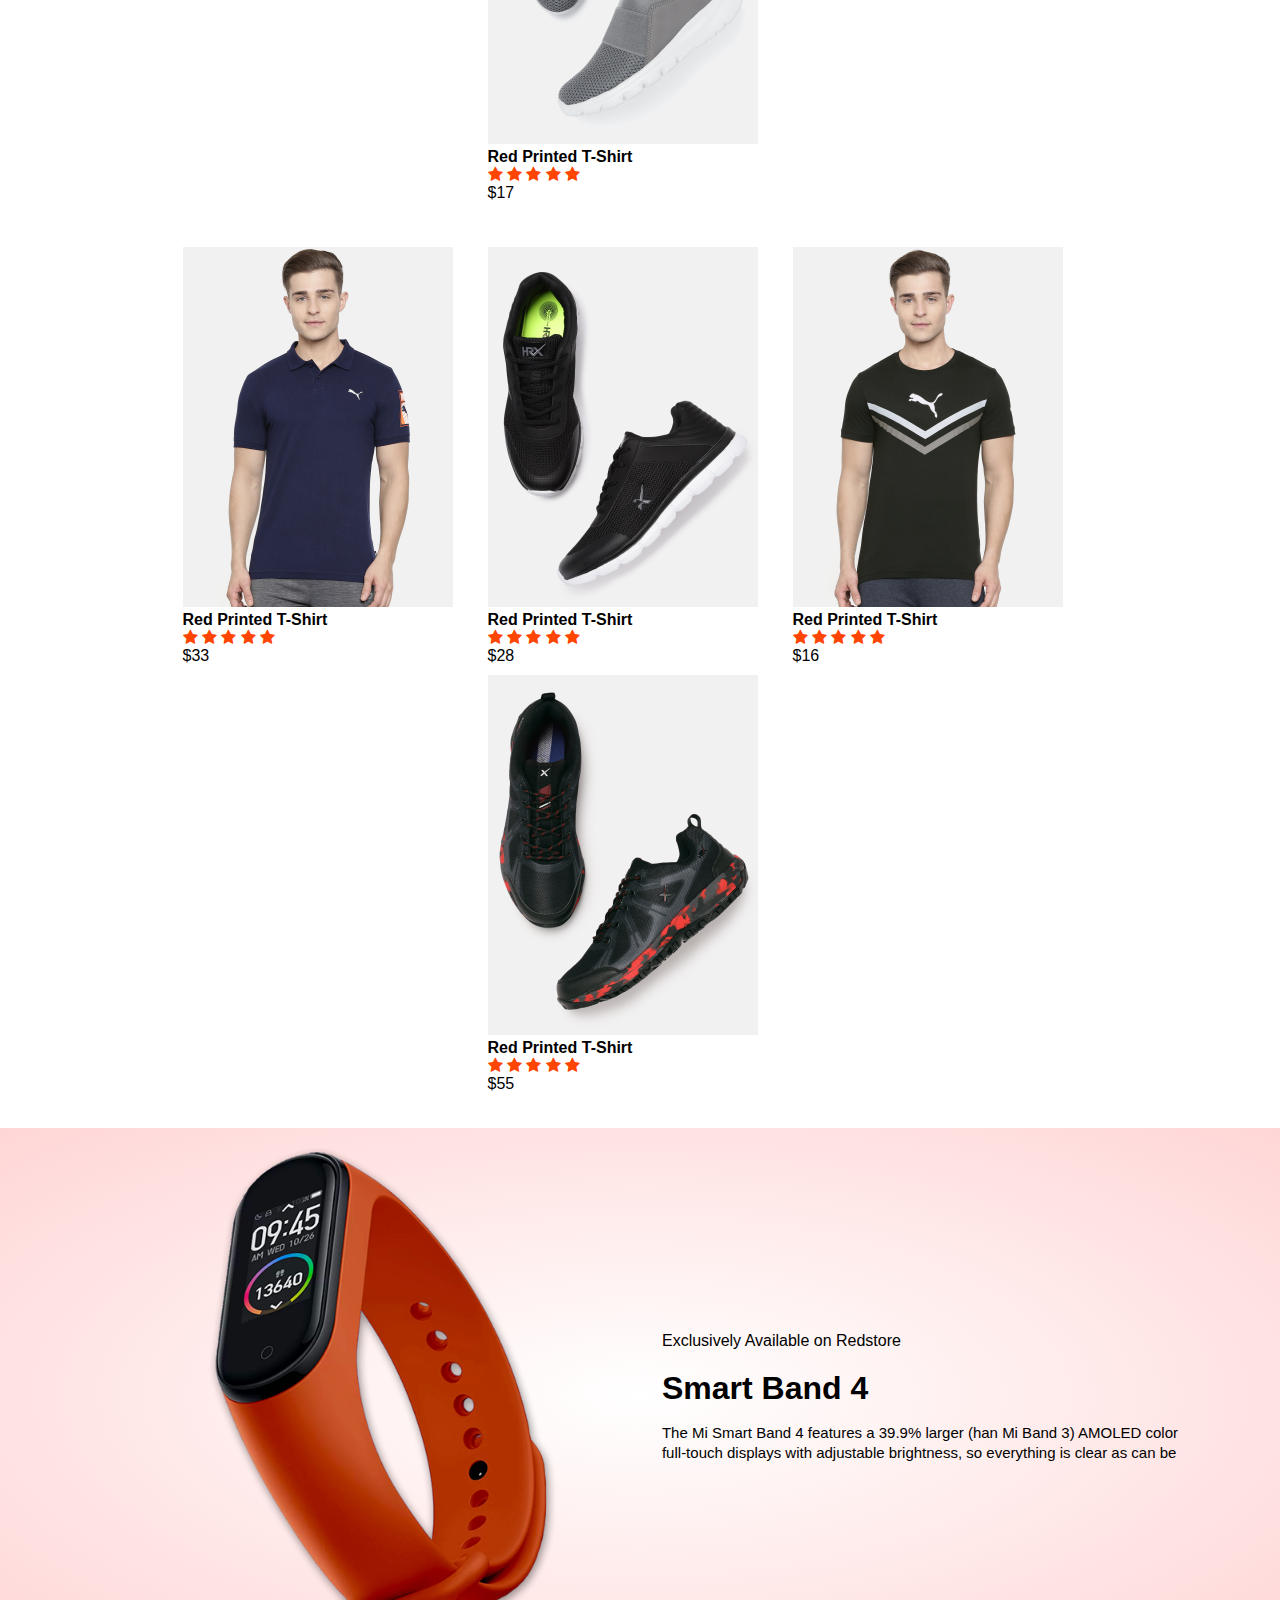
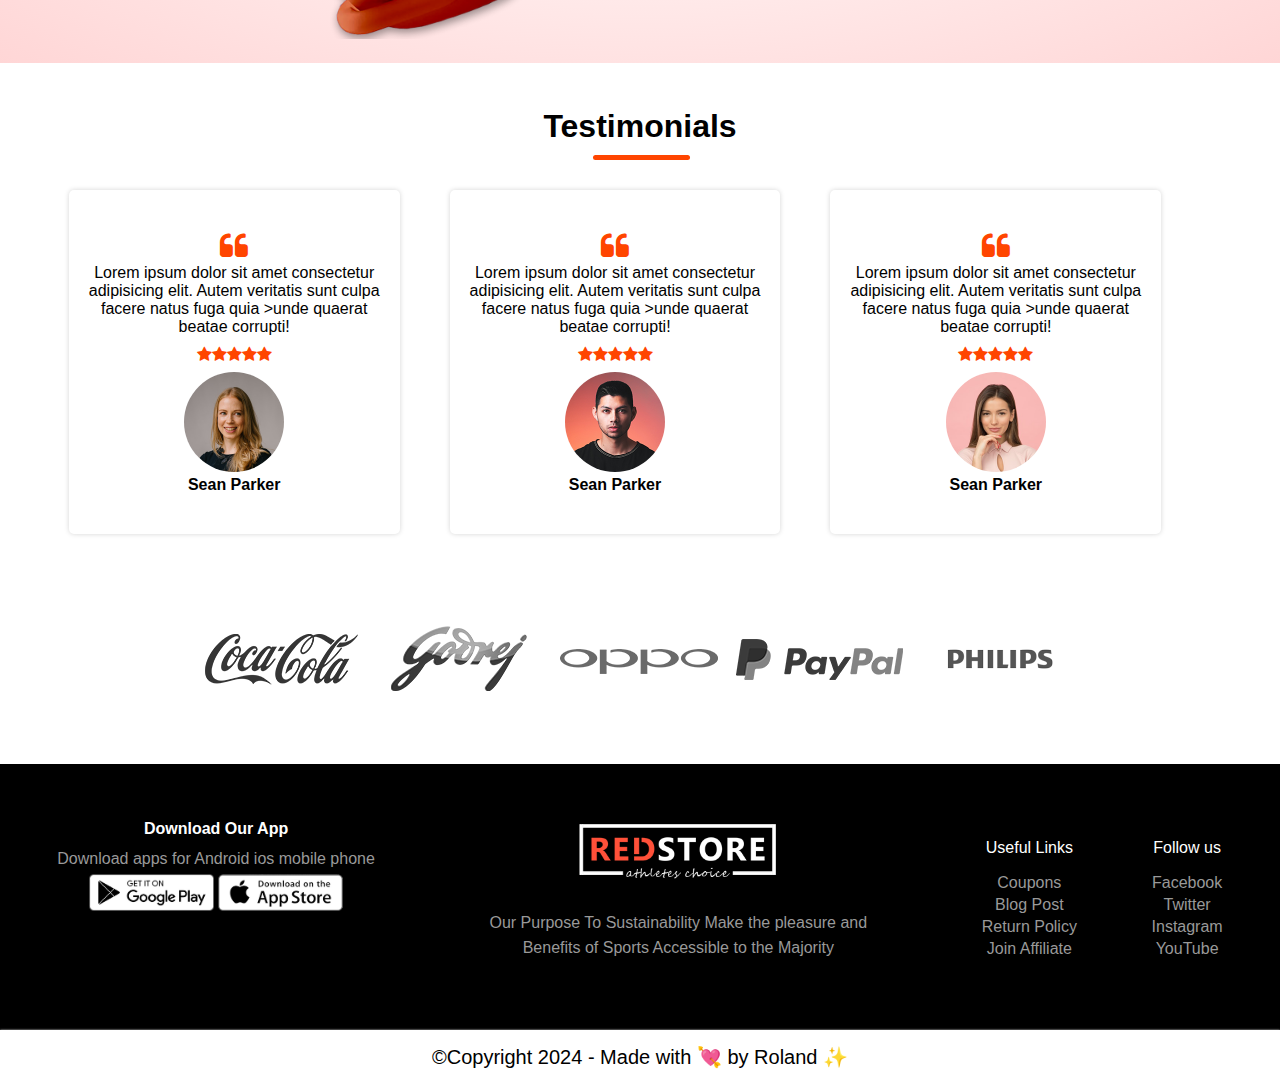
<file: home.html>
<!DOCTYPE html>
<html lang="en">
<head>
    <meta charset="UTF-8">
    <meta name="viewport" content="width=device-width, initial-scale=1.0">
    <title>Ecommerce Website</title>
    <link rel="stylesheet" href="home.css">
    <link rel="stylesheet" href="https://stackpath.bootstrapcdn.com/font-awesome/4.7.0/css/font-awesome.min.css">
</head>
<body>
    <div class="header">
    <div class="navbar">
    <div class="logo">
        <img src="images/logo.png" width="150px">
    </div>
    <nav>
    <div class="navbar-links">
        <ul>
            <li><a href="#">Home</a></li>
            <li><a href="#">About</a></li>
            <li><a href="#">Product</a></li>
            <li><a href="#">Contact</a></li>
            <li><a href="#">Account</a></li>
        </ul>
    </div>
    </nav>
    <div class="cart">
        <img src="images/cart.png" width="30px" height="30px">  
    </div>
    <div class="menu">
        <img src="images/menu.png" width="25px" height="25px" style="margin-left: 20px;" class="toggle-button">
    </div>
    </div>
    <div class="row">
        <div class="col-2">
            <h1>Give Your Workout <br> A New Style!</h1>
            <p>Success isn't always about greatness. It's about consistency. consistent hard work gains success. Greatness will come.</p>
            <a href="#">Explore Now &#8594;</a>
        </div>
        <div class="col-2">
            <img src="images/image1.png">
        </div>
    </div>
    </div>

    <!------- Featured Categories ------->   

     <div class="categories">
        <div class="row-2">
            <div class="title">
                <h1>Featured  Product</h1>
            </div>
            <div class="col-3">
                <img src="images/category-1.jpg" width="350px">
                <img src="images/category-2.jpg" width="350px">
            </div>
            <div class="col-3">
                <img src="images/category-3.jpg" width="350px">

            </div>
        </div>
     </div>   

    <!------- Latest Product ------->   
    <div class="product">
        <div class="row-3">
            <div class="title">
                <h1>Latest Product</h1>
            </div>
            <div class="col-4">
                <div class="product-1">
                <img src="images/product-1.jpg">
                <h4>Red Printed T-Shirt</h4>
                <div class="rating">
                <i class="fa fa-star"></i>
                <i class="fa fa-star"></i>
                <i class="fa fa-star"></i>
                <i class="fa fa-star"></i>
                <i class="fa fa-star"></i>
                </div>
                <p>$43</p> 
                </div>  
                <div class="product-4">  
                <img src="images/product-3.jpg">
                <h4>Red Printed T-Shirt</h4>
                <div class="rating">
                    <i class="fa fa-star"></i>
                    <i class="fa fa-star"></i>
                    <i class="fa fa-star"></i>
                    <i class="fa fa-star"></i>
                    <i class="fa fa-star"></i>
                    </div>
                    <p>$42</p> 
                </div>
                <div class="product-6">
                <img src="images/product-8.jpg">
                <h4>Red Printed T-Shirt</h4>
                <div class="rating">
                    <i class="fa fa-star"></i>
                    <i class="fa fa-star"></i>
                    <i class="fa fa-star"></i>
                    <i class="fa fa-star"></i>
                    <i class="fa fa-star"></i>
                    </div>
                    <p>$24</p> 
                </div>
                <div class="product-5">
                <img src="images/product-5.jpg">
                <h4>Red Printed T-Shirt</h4>
                <div class="rating">
                    <i class="fa fa-star"></i>
                    <i class="fa fa-star"></i>
                    <i class="fa fa-star"></i>
                    <i class="fa fa-star"></i>
                    <i class="fa fa-star"></i>
                    </div>
                    <p>$18</p> 
                </div>
            </div>
        </div>
        <div class="row-3">
            <div class="col-4">
                <div class="product-1">
                <img src="images/product-7.jpg">
                <h4>Red Printed T-Shirt</h4>
                <div class="rating">
                    <i class="fa fa-star"></i>
                    <i class="fa fa-star"></i>
                    <i class="fa fa-star"></i>
                    <i class="fa fa-star"></i>
                    <i class="fa fa-star"></i>
                    </div>
                    <p>$81</p> 
                </div>  
                <div class="product-4">  
                <img src="images/product-9.jpg">
                <h4>Red Printed T-Shirt</h4>
                <div class="rating">
                    <i class="fa fa-star"></i>
                    <i class="fa fa-star"></i>
                    <i class="fa fa-star"></i>
                    <i class="fa fa-star"></i>
                    <i class="fa fa-star"></i>
                    </div>
                    <p>$38</p> 
                </div>
                <div class="product-6">
                <img src="images/product-12.jpg">
                <h4>Red Printed T-Shirt</h4>
                <div class="rating">
                    <i class="fa fa-star"></i>
                    <i class="fa fa-star"></i>
                    <i class="fa fa-star"></i>
                    <i class="fa fa-star"></i>
                    <i class="fa fa-star"></i>
                    </div>
                    <p>$41</p> 
                </div>
                <div class="product-5">
                <img src="images/product-11.jpg">
                <h4>Red Printed T-Shirt</h4>
                <div class="rating">
                    <i class="fa fa-star"></i>
                    <i class="fa fa-star"></i>
                    <i class="fa fa-star"></i>
                    <i class="fa fa-star"></i>
                    <i class="fa fa-star"></i>
                    </div>
                    <p>$17</p> 
                </div>
            </div>
        </div>
        <div class="row-3">
            <div class="col-4">
                <div class="product-1">
                <img src="images/product-4.jpg">
                <h4>Red Printed T-Shirt</h4>
                <div class="rating">
                    <i class="fa fa-star"></i>
                    <i class="fa fa-star"></i>
                    <i class="fa fa-star"></i>
                    <i class="fa fa-star"></i>
                    <i class="fa fa-star"></i>
                    </div>
                    <p>$33</p> 
                </div>  
                <div class="product-4">  
                <img src="images/product-2.jpg">
                <h4>Red Printed T-Shirt</h4>
                <div class="rating">
                    <i class="fa fa-star"></i>
                    <i class="fa fa-star"></i>
                    <i class="fa fa-star"></i>
                    <i class="fa fa-star"></i>
                    <i class="fa fa-star"></i>
                    </div>
                    <p>$28</p> 
                </div>
                <div class="product-6">
                <img src="images/product-6.jpg">
                <h4>Red Printed T-Shirt</h4>
                <div class="rating">
                    <i class="fa fa-star"></i>
                    <i class="fa fa-star"></i>
                    <i class="fa fa-star"></i>
                    <i class="fa fa-star"></i>
                    <i class="fa fa-star"></i>
                    </div>
                    <p>$16</p> 
                </div>
                <div class="product-5">
                <img src="images/product-10.jpg">
                <h4>Red Printed T-Shirt</h4>
                <div class="rating">
                    <i class="fa fa-star"></i>
                    <i class="fa fa-star"></i>
                    <i class="fa fa-star"></i>
                    <i class="fa fa-star"></i>
                    <i class="fa fa-star"></i>
                    </div>
                    <p>$55</p> 
                </div>
            </div>
        </div>
        <div class="exclusivity">
        <div class="exclusive-product">
            <img src="images/exclusive.png" width="560px">
        </div>
         <div class="product-info">
            <p>Exclusively Available on Redstore</p>
            <h1>Smart Band 4</h1>
            <small>The Mi Smart Band 4 features a 39.9% larger (han Mi Band 3) AMOLED color <br> full-touch displays with adjustable brightness, so everything is clear as can be</small>
            </div>
        </div>

        <div class="testimonial">
            <div class="title">
                <h1>Testimonials</h1>
            </div>
            <div class="col-5">
                <div class="small-container">
                    <div class="quote">
                        <i class="fa fa-quote-left"> </i>
                        </div>
                    <div class="details">
                    <p>Lorem ipsum dolor sit amet consectetur <br>adipisicing elit. Autem veritatis sunt culpa <br> facere natus fuga quia >unde quaerat <br> beatae corrupti!</p>
                    </div>
                    <div class="rating-2">
                        <i class="fa fa-star"></i>
                        <i class="fa fa-star"></i>
                        <i class="fa fa-star"></i>
                        <i class="fa fa-star"></i>
                        <i class="fa fa-star"></i>
                    </div>    
                    <img src="images/user-1.png">
                    <h4>Sean Parker</h4>
                </div>
                <div class="small-container">
                    <div class="quote">
                        <i class="fa fa-quote-left"> </i>
                        </div>
                    <div class="details">
                        <p>Lorem ipsum dolor sit amet consectetur <br>adipisicing elit. Autem veritatis sunt culpa <br> facere natus fuga quia >unde quaerat <br> beatae corrupti!</p>
                        </div>
                    <div class="rating-2">
                        <i class="fa fa-star"></i>
                        <i class="fa fa-star"></i>
                        <i class="fa fa-star"></i>
                        <i class="fa fa-star"></i>
                        <i class="fa fa-star"></i>
                    </div>    
                    <img src="images/user-2.png">
                    <h4>Sean Parker</h4>
                </div>
                <div class="small-container">
                    <div class="quote">
                    <i class="fa fa-quote-left"> </i>
                    </div>
                    <div class="details">
                        <p>Lorem ipsum dolor sit amet consectetur <br>adipisicing elit. Autem veritatis sunt culpa <br> facere natus fuga quia >unde quaerat <br> beatae corrupti!</p>
                        </div>
                    <div class="rating-2">
                        <i class="fa fa-star"></i>
                        <i class="fa fa-star"></i>
                        <i class="fa fa-star"></i>
                        <i class="fa fa-star"></i>
                        <i class="fa fa-star"></i>
                    </div>    
                    <img src="images/user-3.png">
                    <h4>Sean Parker</h4>
                </div>
            </div>
        </div>

        <div class="company-logo">
            <img src="images/logo-coca-cola.png">
            <img src="images/logo-godrej.png">
            <img src="images/logo-oppo.png">
            <img src="images/logo-paypal.png">
            <img src="images/logo-philips.png">
        </div>

    <center>
      <div class="info">
        <div class="footer">
            <div class="footer-1">
                <h4>Download Our App</h4>
                <p>Download apps for Android ios mobile phone</p>
                <div class="footer-img">
                    <img src="images/play-store.png">
                    <img src="images/app-store.png">
                </div>
            </div>
            <div class="footer-2">
                <img src="images/logo-white.png">
                <div class="red">
                <p>Our Purpose To Sustainability Make the pleasure and <br> Benefits of Sports Accessible to the Majority</p>
                </div>
            </div>
            <div class="footer-3">
                <div class="red-2">
                <p>Useful Links</p>
                 <ul>
                    <li>Coupons</li>
                    <li>Blog Post</li>
                    <li>Return Policy</li>
                    <li>Join Affiliate</li>
                 </ul>
                </div>
            </div>
            <div class="footer-3">
            <p>Follow us</p>
             <ul>
                <li>Facebook</li>
                <li>Twitter</li>
                <li>Instagram</li>
                <li>YouTube</li>
             </ul>
            </div>
        </div>
        <div class="last-container">
            <p>&copy;Copyright 2024 - Made with 💘 by Roland ✨</p>
        </div>
        </div> 
    </div>
   </center>
    <!--------------Javascript code -------->
    <script>
        const toggleButton = document.getElementsByClassName('toggle-button')[0]
        const navbarLinks = document.getElementsByClassName('navbar-links')[0]   
        
        toggleButton.addEventListener('click', () => {
            navbarLinks.classList.toggle('active')
        })
    </script>
</body>
</html>
</file>
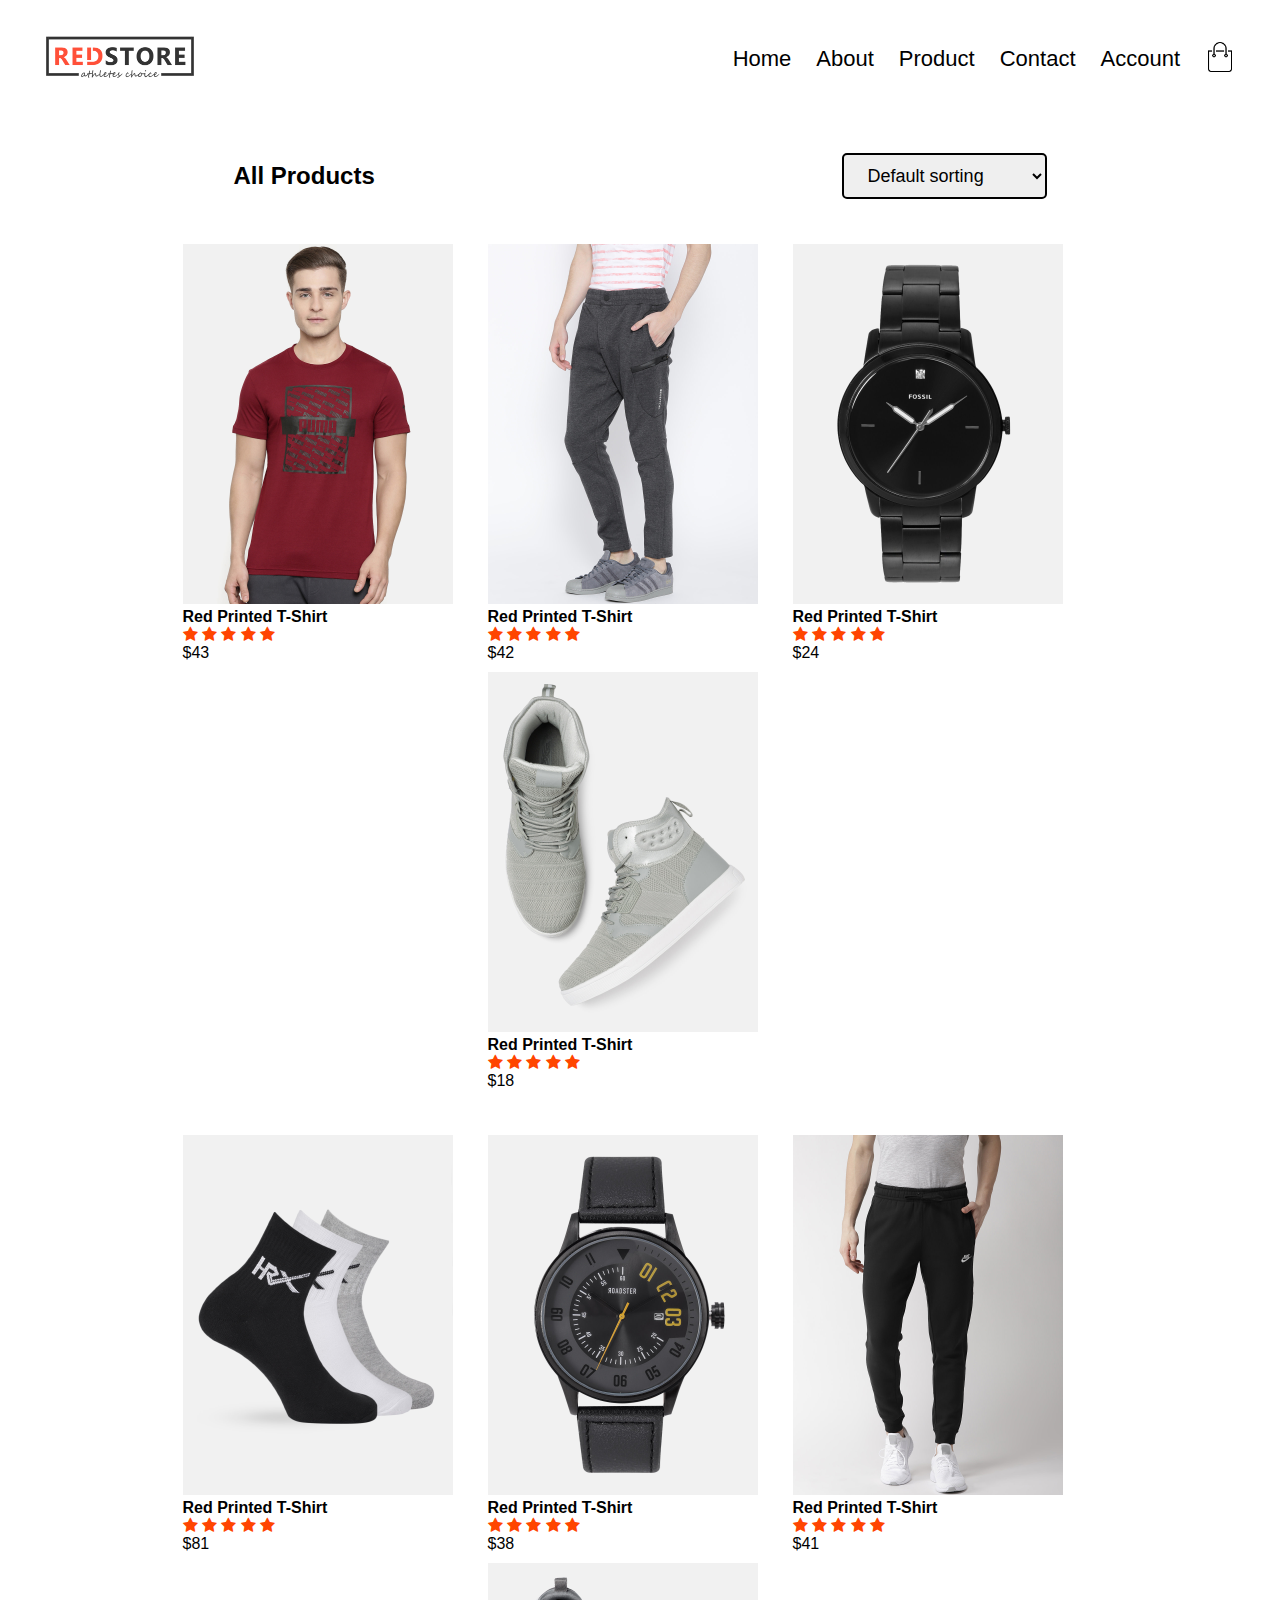
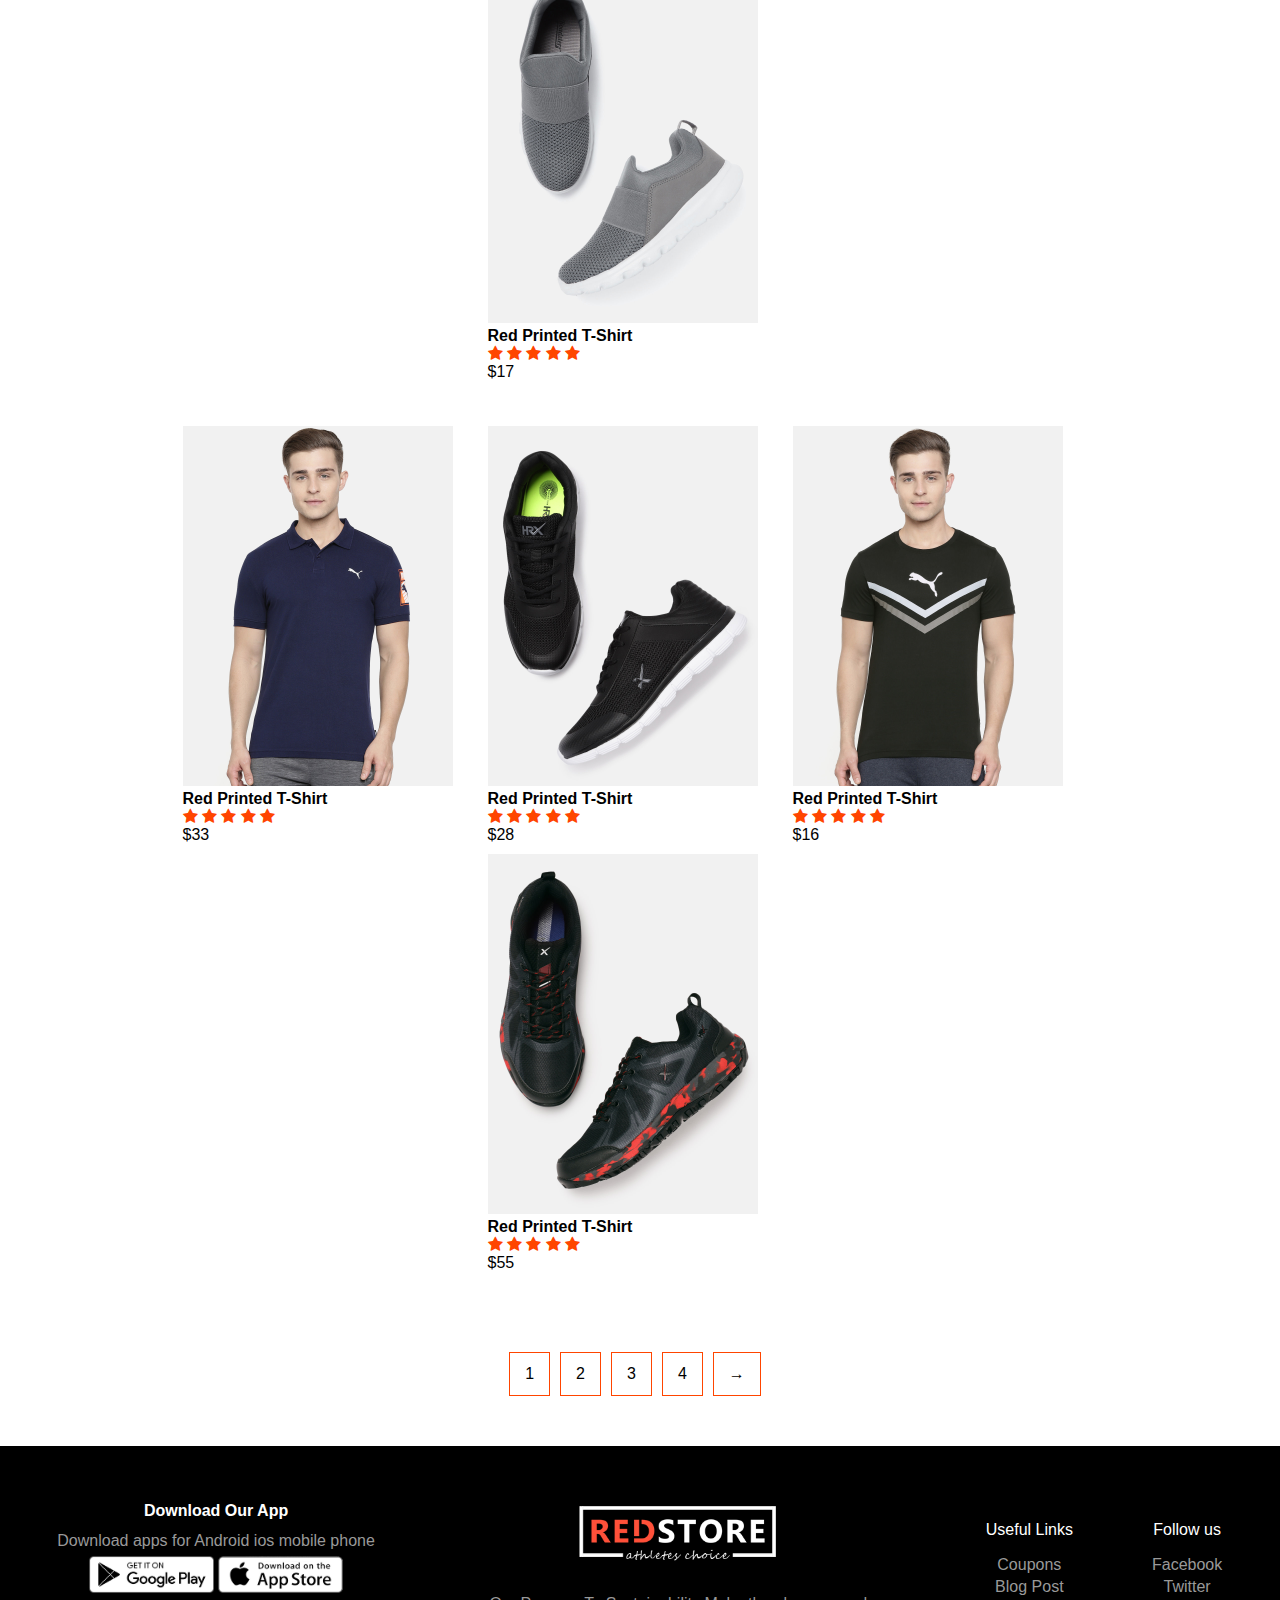
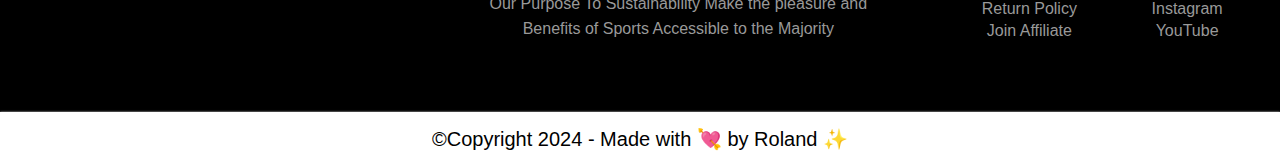
<file: product.html>
<!DOCTYPE html>
<html lang="en">
<head>
    <meta charset="UTF-8">
    <meta name="viewport" content="width=device-width, initial-scale=1.0">
    <title>Product - Ecommerce Website</title>
    <link rel="stylesheet" href="product.css">
    <link rel="stylesheet" href="https://stackpath.bootstrapcdn.com/font-awesome/4.7.0/css/font-awesome.min.css">
</head>
<body>
    <div class="header">
    <div class="navbar">
    <div class="logo">
        <img src="images/logo.png" width="150px">
    </div>
    <nav>
    <div class="navbar-links">
        <ul>
            <li><a href="index.html">Home</a></li>
            <li><a href="about.html">About</a></li>
            <li><a href="product.html">Product</a></li>
            <li><a href="contact.html">Contact</a></li>
            <li><a href="account.html">Account</a></li>
        </ul>
    </div>
    </nav>
    <div class="cart">
        <img src="images/cart.png" width="30px" height="30px">  
    </div>
    <div class="menu">
        <img src="images/menu.png" width="25px" height="25px" style="margin-left: 20px;" class="toggle-button">
    </div>
    </div>
    <div class="small-nav">
        <div class="product-info">
            <h2>All Products</h2>
        </div>
        <div class="selection">
            <select>
                <option>Default sorting</option>
                <option value="">Sort by price</option>
                <option value="">Sort by popularity</option>
                <option value="">Sort by rating</option>
                <option value="">Sort by sale</option>
                <option value="">Sort by quality</option>
            </select>
        </div>
    </div>

    <div class="product">
        <div class="row-3">
            <div class="col-4">
                <div class="product-1">
                <img src="images/product-1.jpg">
                <h4>Red Printed T-Shirt</h4>
                <div class="rating">
                <i class="fa fa-star"></i>
                <i class="fa fa-star"></i>
                <i class="fa fa-star"></i>
                <i class="fa fa-star"></i>
                <i class="fa fa-star"></i>
                </div>
                <p>$43</p> 
                </div>  
                <div class="product-4">  
                <img src="images/product-3.jpg">
                <h4>Red Printed T-Shirt</h4>
                <div class="rating">
                    <i class="fa fa-star"></i>
                    <i class="fa fa-star"></i>
                    <i class="fa fa-star"></i>
                    <i class="fa fa-star"></i>
                    <i class="fa fa-star"></i>
                    </div>
                    <p>$42</p> 
                </div>
                <div class="product-6">
                <img src="images/product-8.jpg">
                <h4>Red Printed T-Shirt</h4>
                <div class="rating">
                    <i class="fa fa-star"></i>
                    <i class="fa fa-star"></i>
                    <i class="fa fa-star"></i>
                    <i class="fa fa-star"></i>
                    <i class="fa fa-star"></i>
                    </div>
                    <p>$24</p> 
                </div>
                <div class="product-5">
                <img src="images/product-5.jpg">
                <h4>Red Printed T-Shirt</h4>
                <div class="rating">
                    <i class="fa fa-star"></i>
                    <i class="fa fa-star"></i>
                    <i class="fa fa-star"></i>
                    <i class="fa fa-star"></i>
                    <i class="fa fa-star"></i>
                    </div>
                    <p>$18</p> 
                </div>
            </div>
        </div>
        <div class="row-3">
            <div class="col-4">
                <div class="product-1">
                <img src="images/product-7.jpg">
                <h4>Red Printed T-Shirt</h4>
                <div class="rating">
                    <i class="fa fa-star"></i>
                    <i class="fa fa-star"></i>
                    <i class="fa fa-star"></i>
                    <i class="fa fa-star"></i>
                    <i class="fa fa-star"></i>
                    </div>
                    <p>$81</p> 
                </div>  
                <div class="product-4">  
                <img src="images/product-9.jpg">
                <h4>Red Printed T-Shirt</h4>
                <div class="rating">
                    <i class="fa fa-star"></i>
                    <i class="fa fa-star"></i>
                    <i class="fa fa-star"></i>
                    <i class="fa fa-star"></i>
                    <i class="fa fa-star"></i>
                    </div>
                    <p>$38</p> 
                </div>
                <div class="product-6">
                <img src="images/product-12.jpg">
                <h4>Red Printed T-Shirt</h4>
                <div class="rating">
                    <i class="fa fa-star"></i>
                    <i class="fa fa-star"></i>
                    <i class="fa fa-star"></i>
                    <i class="fa fa-star"></i>
                    <i class="fa fa-star"></i>
                    </div>
                    <p>$41</p> 
                </div>
                <div class="product-5">
                <img src="images/product-11.jpg">
                <h4>Red Printed T-Shirt</h4>
                <div class="rating">
                    <i class="fa fa-star"></i>
                    <i class="fa fa-star"></i>
                    <i class="fa fa-star"></i>
                    <i class="fa fa-star"></i>
                    <i class="fa fa-star"></i>
                    </div>
                    <p>$17</p> 
                </div>
            </div>
        </div>
        <div class="row-3">
            <div class="col-4">
                <div class="product-1">
                <img src="images/product-4.jpg">
                <h4>Red Printed T-Shirt</h4>
                <div class="rating">
                    <i class="fa fa-star"></i>
                    <i class="fa fa-star"></i>
                    <i class="fa fa-star"></i>
                    <i class="fa fa-star"></i>
                    <i class="fa fa-star"></i>
                    </div>
                    <p>$33</p> 
                </div>  
                <div class="product-4">  
                <img src="images/product-2.jpg">
                <h4>Red Printed T-Shirt</h4>
                <div class="rating">
                    <i class="fa fa-star"></i>
                    <i class="fa fa-star"></i>
                    <i class="fa fa-star"></i>
                    <i class="fa fa-star"></i>
                    <i class="fa fa-star"></i>
                    </div>
                    <p>$28</p> 
                </div>
                <div class="product-6">
                <img src="images/product-6.jpg">
                <h4>Red Printed T-Shirt</h4>
                <div class="rating">
                    <i class="fa fa-star"></i>
                    <i class="fa fa-star"></i>
                    <i class="fa fa-star"></i>
                    <i class="fa fa-star"></i>
                    <i class="fa fa-star"></i>
                    </div>
                    <p>$16</p> 
                </div>
                <div class="product-5">
                <img src="images/product-10.jpg">
                <h4>Red Printed T-Shirt</h4>
                <div class="rating">
                    <i class="fa fa-star"></i>
                    <i class="fa fa-star"></i>
                    <i class="fa fa-star"></i>
                    <i class="fa fa-star"></i>
                    <i class="fa fa-star"></i>
                    </div>
                    <p>$55</p> 
                </div>
            </div>
        </div>
      </div>
     </div>

     <div class="number">
        <span>1</span>
        <span>2</span>
        <span>3</span>
        <span>4</span>
        <span>&#8594;</span>
    </div>
    
     <center>
        <div class="info">
          <div class="footer">
              <div class="footer-1">
                  <h4>Download Our App</h4>
                  <p>Download apps for Android ios mobile phone</p>
                  <div class="footer-img">
                      <img src="images/play-store.png">
                      <img src="images/app-store.png">
                  </div>
              </div>
              <div class="footer-2">
                  <img src="images/logo-white.png">
                  <div class="red">
                  <p>Our Purpose To Sustainability Make the pleasure and <br> Benefits of Sports Accessible to the Majority</p>
                  </div>
              </div>
              <div class="footer-3">
                  <div class="red-2">
                  <p>Useful Links</p>
                   <ul>
                      <li>Coupons</li>
                      <li>Blog Post</li>
                      <li>Return Policy</li>
                      <li>Join Affiliate</li>
                   </ul>
                  </div>
              </div>
              <div class="footer-3">
              <p>Follow us</p>
               <ul>
                  <li>Facebook</li>
                  <li>Twitter</li>
                  <li>Instagram</li>
                  <li>YouTube</li>
               </ul>
              </div>
          </div>
          <div class="last-container">
              <p>&copy;Copyright 2024 - Made with 💘 by Roland ✨</p>
          </div>
          </div> 
      </div>
     </center>
      <!--------------Javascript code -------->
      <script>
          const toggleButton = document.getElementsByClassName('toggle-button')[0]
          const navbarLinks = document.getElementsByClassName('navbar-links')[0]   
          
          toggleButton.addEventListener('click', () => {
              navbarLinks.classList.toggle('active')
          })
          </script>
    </body>
</html>
</file>
<file: style.css>
*{
    margin: 0;
    padding: 0;
    box-sizing: border-box;
}
body{
    font-family: Arial, Helvetica, sans-serif;
    transition: .5s ease-in-out;
}
.navbar{
    display: flex;
    align-items: center;
    margin: 0 45px;
    justify-content: space-between;
    padding-top: 35px;
    padding-bottom: 20px;
}
nav{
    flex: 1;
    text-align: right;
}
nav ul{
    display: flex;
    list-style: none;
    justify-content: flex-end;
    overflow: hidden;
}
nav li{
    margin-right: 25px;
}
nav a{
    text-decoration: none;
    color: black;
    font-size: 22px;
}
.menu{
    display: none;
}
.row{
    display: flex;
    align-items: center;
    flex-wrap: wrap;
    justify-content: space-between;
}
.col-2{
    flex-basis: 37.5%;
    margin: 0px 30px 25px;
}
.col-2 img{
    max-width: 100%;
    padding: 50px 0;
}
.col-2 h1{
    margin: 25px 0;
    font-size: 40px;
}
.col-2 p{
    margin-bottom: 35px;
    font-size: 20px;
}
.row a{
    text-decoration: none;
    color: white;
    font-size: 18px;
    padding: 12px 25px;
    border-radius: 22px;
    background-color: rgb(255, 89, 0);
    transition: background-color .5s, transform .5s ease .5s;
}
.row a:hover{
    background-color: #555;
}
.header{
    background: radial-gradient(#fff, #ffd6d6);
    flex-wrap: wrap;
}

/* styling the feature categories */
.col-3{
   display: flex;
   align-items: center;
   justify-content: center;
   flex-wrap: wrap;
   flex-basis: 20%;
} 
.col-3 img{
    padding: 10px 20px;
    margin-right: 40px;
}
.title h1{
    text-align: center;
}
.title::after{
    position: absolute;
    content: '';
    height: 5px;
    background-color: orangered;
    bottom: 30px;
    left: 50px;
    border-radius: 12px;
    width: 50%;   
}
.title{
    display: block;
    margin: auto;
    padding: 45px 0;
    position: relative;
    width: max-content;
}
/* styling the latest products */
.col-4{
    display: flex;
    align-items: center;
    justify-content: center;
    flex-wrap: wrap;
    margin: 35px 35px;
}

.col-4 img{
    width: 270px;
    margin-top: 10px;
    margin-right: 35px;
    flex-basis: 15%;
    object-fit: contain;
}
.product-1{
    transition: .5s;
}
.rating i{
    color: orangered;
}
.product-1:hover{
    transform: translateY(-10px);
}
.product-4{
    transition: .5s;
}
.product-4:hover{
    transform: translateY(-10px);
}
.product-6{
    transition: .5s;
}
.product-6:hover{
    transform: translateY(-10px);
}
.product-5{
    transition: .5s;
}
.product-5:hover{
    transform: translateY(-10px);
}
.exclusivity{
    display: flex;
    align-items: center;
    justify-content: center;
    flex-direction: row;
    flex-wrap: wrap;
    padding: 20px 15px;
}
.product-info p{
    line-height: 25px;
}
.product-info h1{
    line-height: 70px;
}
.exclusivity{
    background: radial-gradient(#fff, #ffd6d6);
}
.product-info small{
    line-height: 20px;
    font-size: 15px;
}
.col-5{
   margin-top: 100px;
   margin-bottom: 30px;
   display: flex;
   align-items: center;
   justify-content: center;
   margin-top: 0;
}
.small-container{
    margin-right: 50px;
    margin-bottom: 20px;
    text-align: center;
    padding: 40px 20px;
    box-shadow: 0 0 5px #d5d5d5;
    border-radius: 5px;
}
.small-container img{
    width: 100px;
    border-radius: 50%;
}
.col-5{
    display: flex;
    justify-content: center;
    flex-wrap: wrap;
}
.rating-2{
    display: flex;
    margin: 10px 0;
    justify-content: center;
    color: orangered;
}
.quote{
    font-size: 30px;
    color: orangered;
}
.company-logo{
    display: flex;
    justify-content: center;
    margin: 60px 0;
    flex-wrap: wrap;
}
.company-logo img{
    filter: grayscale(100%);
}
.company-logo img:hover{
    filter: grayscale(0%);
}
.footer{
    display: flex;
    justify-content: space-around;
    padding-bottom: 70px;
    padding-top: 50px;
    margin: 0 20px;
    flex-wrap: wrap;
}
.footer-img img{
    width: 125px;
}
.footer-1{
    line-height: 30px;
    margin-right: 40px;
}
.footer-1 h4{
    color: white;
}
.footer-1 p{
    color: #999;
}
.footer-2{
    display: flex;
    flex-direction: column;
    text-align: center;
    margin-right: 40px;
}
.footer-2 img{
    width: 200px;
    margin: auto;
    padding-bottom: 20px;
}
.red{
    line-height: 25px;
    color: #999;
}
.footer-3 p{
    color: white;
    margin-bottom: 15px;
    margin-top: 25px;
    text-align: center;
}
.footer-3 li:hover{
    color: white;
}
.footer-3 ul{
    color: #999;
    line-height: 22px;
    text-align: center;
    list-style-type: none;
}
.info{
    background-color: black;
}
.last-container{
    color: black;
    text-align: center;
    padding: 20px 0;
    position: absolute;
    font-size: 20px;
    padding: 15px 0;
    border-bottom: 70;
    width: 100%;
    background-color: white;
    box-shadow: 0 0 2px #d5d5d5;
}

@media (max-width: 800px) {
    html,body{
        width: 100%;
        height: 100%;
        margin: 0;
        padding: 0;
        overflow-x: hidden;
    }
    .menu{
        display: block;
        cursor: pointer;
    }
    .navbar-links{
      display: none;
    }
    nav ul{
        position: absolute;
        top: 40px;
        right: 0;
        background-color: black;
        flex-direction: column;
        text-align: center;
        align-items: flex-start;
        margin-top: 50px;
    }
    nav li{
        padding: 20px;
    }
    nav a{
        color: white;
        font-size: 18px;
    }
    .navbar-links.active{
        display: flex;
    }
    .col-2{
        flex-basis: 100%;
        text-align: center;
        margin-top: 20px;
    }
    .footer-1, .footer-2, .footer-3{
        flex-basis: 40%;
        flex-wrap: wrap;
        margin: 20px;
        justify-content: start;
    }
}
</file>
<file: about.css>
*{
    margin: 0;
    padding: 0;
    box-sizing: border-box;
}
body{
    font-family: Arial, Helvetica, sans-serif;
    transition: .5s ease-in-out;
}
.navbar{
    display: flex;
    align-items: center;
    margin: 0 45px;
    justify-content: space-between;
    padding-top: 35px;
    padding-bottom: 20px;
}
nav{
    flex: 1;
    text-align: right;
}
nav ul{
    display: flex;
    list-style: none;
    justify-content: flex-end;
    overflow: hidden;
}
nav li{
    margin-right: 25px;
}
nav a{
    text-decoration: none;
    color: black;
    font-size: 22px;
}
.menu{
    display: none;
}
header {
    background-color: orangered;
    color: white;
    text-align: center;
    padding: 20px;
    margin-top: 20px;
}

header h1 {
    margin: 0;
    font-size: 36px;
}

section {
    padding: 40px 20px;
    margin: 50px auto 0;
    max-width: 1200px;
    background-color: white;
    box-shadow: 0 4px 20px rgba(0, 0, 0, .1);
    border-radius: 8px;
    margin-top: 30px;
    flex-wrap: wrap;
}

h2 {
    text-align: center;
    color: #2c3e50;
    line-height: 3;
    font-size: 28px;
}
h2 span{
    color: orangered;
}

p {
    line-height: 1.6;
    font-size: 18px;
    color: #34495e;
}

.team {
    display: flex;
    justify-content: space-around;
    flex-wrap: wrap;
    gap: 20px;
    margin-top: 40px;
}

.team-member {
    text-align: center;
    max-width: 250px;
}

.team-member img {
    border-radius: 50%;
    max-width: 150px;
    margin-bottom: 15px;
}
.footer{
    display: flex;
    justify-content: space-around;
    padding-bottom: 70px;
    padding-top: 50px;
    margin: 20px 20px 0;
    flex-wrap: wrap;
}
.footer-img img{
    width: 125px;
}
.footer-1{
    line-height: 30px;
    margin-right: 40px;
}
.footer-1 h4{
    color: white;
}
.footer-1 p{
    color: #999;
}
.footer-2{
    display: flex;
    flex-direction: column;
    text-align: center;
    margin-right: 40px;
}
.footer-2 img{
    width: 200px;
    margin: auto;
    padding-bottom: 20px;
}
.red p{
    line-height: 25px;
    color: white;
    text-align: initial;
}
.footer-3 p{
    color: white;
    margin-bottom: 15px;
    margin-top: 25px;
    text-align: center;
}
.footer-3 li:hover{
    color: white;
}
.footer-3 ul{
    color: #999;
    line-height: 22px;
    text-align: center;
    list-style-type: none;
}
.info{
    background-color: black;
}
.last-container{
    color: black;
    text-align: center;
    padding: 20px 0;
    position: absolute;
    font-size: 20px;
    padding: 15px 0;
    border-bottom: 70;
    width: 100%;
    background-color: white;
    box-shadow: 0 0 2px #d5d5d5;
}
@media (max-width: 800px) {
    body{
        width: 100%;
    }
    .menu{
        display: block;
        cursor: pointer;
    }
    .navbar-links{
      display: none;
    }
    nav ul{
        position: absolute;
        top: 40px;
        right: 0;
        background-color: black;
        flex-direction: column;
        text-align: center;
        align-items: flex-start;
        margin-top: 50px;
    }
    nav li{
        padding: 20px;
    }
    nav a{
        color: white;
        font-size: 18px;
    }
    .navbar-links.active{
        display: flex;
    }
    .col-2{
        flex-basis: 100%;
        text-align: center;
        margin-top: 20px;
    }
    .footer-1, .footer-2, .footer-3{
        flex-basis: 40%;
        flex-wrap: wrap;
        margin: 20px;
        justify-content: start;
    }
}
</file>
<file: account.css>
*{
    margin: 0;
    padding: 0;
    box-sizing: border-box;
}
body{
    font-family: Arial, Helvetica, sans-serif;
    transition: .5s ease-in-out;
}
.navbar{
    display: flex;
    align-items: center;
    margin: 0 45px;
    justify-content: space-between;
    padding-top: 35px;
    padding-bottom: 20px;
}
nav{
    flex: 1;
    text-align: right;
}
nav ul{
    display: flex;
    list-style: none;
    justify-content: flex-end;
    overflow: hidden;
}
nav li{
    margin-right: 25px;
}
nav a{
    text-decoration: none;
    color: black;
    font-size: 22px;
}
.menu{
    display: none;
}
.parent{
    display: grid;
    place-items: center;
    height: 50vh;
    margin: 50px 0;
}
.container{
    background-color: white;
    box-shadow: 0 0 10px black;
    border-radius: 10px;
    padding: 15px;
    width: 300px;
    font-family: Arial, Helvetica, sans-serif;
}
.container h2{
    text-align: center;
}
.container input{
    width: 100%;
    margin: 7px 0;
    padding: 13px 10px;
    border: 1px solid black;
}
.container input:focus{
    outline: none;
    border: 2px solid blue;
}
.container button{
    display: block;
    margin: 5px auto;
    width: 100%;
    padding: 12px 10px;
    background-color: orangered;
    color: black;
    font: 20px bolder;
    border: none;
    border-radius: 5px;
    cursor: pointer;
    
}
.container button:hover{
    background-color: rgb(255, 115, 0);
}
.error{
    font-size: 12px;
    color: red;
    margin-top: 5px;
}
.success{
    font-size: 12px;
    color: green;
    margin-top: 5px;
} 
#message{
    margin-top: 5px;
    text-align: start;
    font-size: 26px;
}

.footer{
    display: flex;
    justify-content: space-around;
    padding-bottom: 70px;
    padding-top: 50px;
    margin: 0 20px;
    flex-wrap: wrap;
}
.footer-img img{
    width: 125px;
}
.footer-1{
    line-height: 30px;
    margin-right: 40px;
}
.footer-1 h4{
    color: white;
}
.footer-1 p{
    color: #999;
}
.footer-2{
    display: flex;
    flex-direction: column;
    text-align: center;
    margin-right: 40px;
}
.footer-2 img{
    width: 200px;
    margin: auto;
    padding-bottom: 20px;
}
.red{
    line-height: 25px;
    color: #999;
}
.footer-3 p{
    color: white;
    margin-bottom: 15px;
    margin-top: 25px;
    text-align: center;
}
.footer-3 li:hover{
    color: white;
}
.footer-3 ul{
    color: #999;
    line-height: 22px;
    text-align: center;
    list-style-type: none;
}
.info{
    background-color: black;
}
.last-container{
    color: black;
    text-align: center;
    padding: 20px 0;
    position: absolute;
    font-size: 20px;
    padding: 15px 0;
    border-bottom: 70px;
    width: 100%;
    background-color: white;
    box-shadow: 0 0 2px #d5d5d5;
}
@media (max-width: 800px) {
    body{
        width: 100%;
    }
    .menu{
        display: block;
        cursor: pointer;
    }
    .navbar-links{
      display: none;
    }
    nav ul{
        position: absolute;
        top: 40px;
        right: 0;
        background-color: black;
        flex-direction: column;
        text-align: center;
        align-items: flex-start;
        margin-top: 50px;
    }
    nav li{
        padding: 20px;
    }
    nav a{
        color: white;
        font-size: 18px;
    }
    .navbar-links.active{
        display: flex;
    }
    .footer-1, .footer-2, .footer-3{
        flex-basis: 40%;
        flex-wrap: wrap;
        margin: 20px;
        justify-content: start;
    }
}
</file>
<file: contact.css>
*{
    margin: 0;
    padding: 0;
    box-sizing: border-box;
}
body{
    font-family: Arial, Helvetica, sans-serif;
    transition: .5s ease-in-out;
}
.navbar{
    display: flex;
    align-items: center;
    margin: 0 45px;
    justify-content: space-between;
    padding-top: 35px;
    padding-bottom: 20px;
}
nav{
    flex: 1;
    text-align: right;
}
nav ul{
    display: flex;
    list-style: none;
    justify-content: flex-end;
    overflow: hidden;
}
nav li{
    margin-right: 25px;
}
nav a{
    text-decoration: none;
    color: black;
    font-size: 22px;
}
.menu{
    display: none;
}
header {
    background-color: orangered;
    color: #fff;
    padding: 20px 0;
    text-align: center;
    margin-top: 50px;
}

h1 {
    font-size: 2.5rem;
}

/* Main Content Area */
main {
    display: flex;
    justify-content: center;
    padding: 40px 20px;
}

.content {
    background-color: #fff;
    padding: 40px;
    border-radius: 8px;
    box-shadow: 0 4px 8px rgba(0, 0, 0, 0.1);
    width: 100%;
    max-width: 800px;
}

.content p {
    font-size: 1.1rem;
    margin-bottom: 20px;
}

h3 {
    font-size: 1.5rem;
    margin-top: 30px;
    margin-bottom: 10px;
}

/* Form Section */
.contact-form-container {
    margin-top: 30px;
}

.input-group {
    margin-bottom: 15px;
}

.input-group label {
    display: block;
    margin-bottom: 8px;
    font-weight: bold;
    font-size: 1rem;
}

.input-group input,
.input-group textarea {
    width: 100%;
    padding: 10px;
    border: 1px solid #ccc;
    border-radius: 4px;
    font-size: 1rem;
}

.input-group input:focus,
.input-group textarea:focus {
    border-color: rgb(244, 75, 13);
    outline: none;
}

.contact-form button.submit-btn {
    background-color: orangered;
    color: #fff;
    padding: 10px 20px;
    border: none;
    border-radius: 4px;
    font-size: 1rem;
    cursor: pointer;
    transition: background-color 0.3s ease;
}

.contact-form button.submit-btn:hover {
    background-color: rgb(243, 93, 38);
}
.footer{
    display: flex;
    justify-content: space-around;
    padding-bottom: 70px;
    padding-top: 50px;
    margin: 0 20px;
    flex-wrap: wrap;
}
.footer-img img{
    width: 125px;
}
.footer-1{
    line-height: 30px;
    margin-right: 40px;
}
.footer-1 h4{
    color: white;
}
.footer-1 p{
    color: #999;
}
.footer-2{
    display: flex;
    flex-direction: column;
    text-align: center;
    margin-right: 40px;
}
.footer-2 img{
    width: 200px;
    margin: auto;
    padding-bottom: 20px;
}
.red{
    line-height: 25px;
    color: #999;
}
.footer-3 p{
    color: white;
    margin-bottom: 15px;
    margin-top: 25px;
    text-align: center;
}
.footer-3 li:hover{
    color: white;
}
.footer-3 ul{
    color: #999;
    line-height: 22px;
    text-align: center;
    list-style-type: none;
}
.info{
    background-color: black;
}
.last-container{
    color: black;
    text-align: center;
    padding: 20px 0;
    position: absolute;
    font-size: 20px;
    padding: 15px 0;
    border-bottom: 70;
    width: 100%;
    background-color: white;
    box-shadow: 0 0 2px #d5d5d5;
}
@media (max-width: 800px) {
    body{
        width: 100%;
    }
    .menu{
        display: block;
        cursor: pointer;
    }
    .navbar-links{
      display: none;
    }
    nav ul{
        position: absolute;
        top: 40px;
        right: 0;
        background-color: black;
        flex-direction: column;
        text-align: center;
        align-items: flex-start;
        margin-top: 50px;
    }
    nav li{
        padding: 20px;
    }
    nav a{
        color: white;
        font-size: 18px;
    }
    .navbar-links.active{
        display: flex;
    }
    .col-2{
        flex-basis: 100%;
        text-align: center;
        margin-top: 20px;
    }
    .footer-1, .footer-2, .footer-3{
        flex-basis: 40%;
        flex-wrap: wrap;
        margin: 20px;
        justify-content: start;
    }
}
</file>
<file: home.css>
*{
    margin: 0;
    padding: 0;
    box-sizing: border-box;
}
body{
    font-family: Arial, Helvetica, sans-serif;
    transition: .5s ease-in-out;
}
.navbar{
    display: flex;
    align-items: center;
    margin: 0 45px;
    justify-content: space-between;
    padding-top: 35px;
    padding-bottom: 20px;
}
nav{
    flex: 1;
    text-align: right;
}
nav ul{
    display: flex;
    list-style: none;
    justify-content: flex-end;
    overflow: hidden;
}
nav li{
    margin-right: 25px;
}
nav a{
    text-decoration: none;
    color: black;
    font-size: 18px;
}
.menu{
    display: none;
}
.row{
    display: flex;
    align-items: center;
    flex-wrap: wrap;
    justify-content: space-between;
}
.col-2{
    flex-basis: 37.5%;
    margin: 0px 30px 25px;
}
.col-2 img{
    max-width: 100%;
    padding: 50px 0;
}
.col-2 h1{
    margin: 25px 0;
    font-size: 40px;
}
.col-2 p{
    margin-bottom: 35px;
    font-size: 20px;
}
.row a{
    text-decoration: none;
    color: white;
    font-size: 18px;
    padding: 12px 25px;
    border-radius: 22px;
    background-color: rgb(255, 89, 0);
    transition: background-color .5s, transform .5s ease .5s;
}
.row a:hover{
    background-color: #555;
}
.header{
    background: radial-gradient(#fff, #ffd6d6);
    flex-wrap: wrap;
}

/* styling the feature categories */
.col-3{
   display: flex;
   align-items: center;
   justify-content: center;
   flex-wrap: wrap;
   flex-basis: 20%;
} 
.col-3 img{
    padding: 10px 20px;
    margin-right: 40px;
}
.title h1{
    text-align: center;
}
.title::after{
    position: absolute;
    content: '';
    height: 5px;
    background-color: orangered;
    bottom: 30px;
    left: 50px;
    border-radius: 12px;
    width: 50%;   
}
.title{
    display: block;
    margin: auto;
    padding: 45px 0;
    position: relative;
    width: max-content;
}
/* styling the latest products */
.col-4{
    display: flex;
    align-items: center;
    justify-content: center;
    flex-wrap: wrap;
    margin: 35px 35px;
}

.col-4 img{
    width: 270px;
    margin-top: 10px;
    margin-right: 35px;
    flex-basis: 15%;
    object-fit: contain;
}
.product-1{
    transition: .5s;
}
.rating i{
    color: orangered;
}
.product-1:hover{
    transform: translateY(-10px);
}
.product-4{
    transition: .5s;
}
.product-4:hover{
    transform: translateY(-10px);
}
.product-6{
    transition: .5s;
}
.product-6:hover{
    transform: translateY(-10px);
}
.product-5{
    transition: .5s;
}
.product-5:hover{
    transform: translateY(-10px);
}
.exclusivity{
    display: flex;
    align-items: center;
    justify-content: center;
    flex-direction: row;
    flex-wrap: wrap;
    padding: 20px 15px;
}
.product-info p{
    line-height: 25px;
}
.product-info h1{
    line-height: 70px;
}
.exclusivity{
    background: radial-gradient(#fff, #ffd6d6);
}
.product-info small{
    line-height: 20px;
    font-size: 15px;
}
.col-5{
   margin-top: 100px;
   margin-bottom: 30px;
   display: flex;
   align-items: center;
   justify-content: center;
   margin-top: 0;
}
.small-container{
    margin-right: 50px;
    margin-bottom: 20px;
    text-align: center;
    padding: 40px 20px;
    box-shadow: 0 0 5px #d5d5d5;
    border-radius: 5px;
}
.small-container img{
    width: 100px;
    border-radius: 50%;
}
.col-5{
    display: flex;
    justify-content: center;
    flex-wrap: wrap;
}
.rating-2{
    display: flex;
    margin: 10px 0;
    justify-content: center;
    color: orangered;
}
.quote{
    font-size: 30px;
    color: orangered;
}
.company-logo{
    display: flex;
    justify-content: center;
    margin: 60px 0;
    flex-wrap: wrap;
}
.company-logo img{
    filter: grayscale(100%);
}
.company-logo img:hover{
    filter: grayscale(0%);
}
.footer{
    display: flex;
    justify-content: space-around;
    padding-bottom: 70px;
    padding-top: 50px;
    margin: 0 20px;
    flex-wrap: wrap;
}
.footer-img img{
    width: 125px;
}
.footer-1{
    line-height: 30px;
    margin-right: 40px;
}
.footer-1 h4{
    color: white;
}
.footer-1 p{
    color: #999;
}
.footer-2{
    display: flex;
    flex-direction: column;
    text-align: center;
    margin-right: 40px;
}
.footer-2 img{
    width: 200px;
    margin: auto;
    padding-bottom: 20px;
}
.red{
    line-height: 25px;
    color: #999;
}
.footer-3 p{
    color: white;
    margin-bottom: 15px;
    margin-top: 25px;
    text-align: center;
}
.footer-3 li:hover{
    color: white;
}
.footer-3 ul{
    color: #999;
    line-height: 22px;
    text-align: center;
    list-style-type: none;
}
.info{
    background-color: black;
}
.last-container{
    color: black;
    text-align: center;
    padding: 20px 0;
    position: absolute;
    font-size: 20px;
    padding: 15px 0;
    border-bottom: 70;
    width: 100%;
    background-color: white;
    box-shadow: 0 0 2px #d5d5d5;
}

@media (max-width: 800px) {
    .menu{
        display: block;
        cursor: pointer;
    }
    .navbar-links{
      display: none;
    }
    nav ul{
        position: absolute;
        top: 40px;
        right: 0;
        background-color: black;
        flex-direction: column;
        text-align: center;
        align-items: flex-start;
        margin-top: 50px;
    }
    nav li{
        padding: 20px;
    }
    nav a{
        color: white;
        font-size: 18px;
    }
    .navbar-links.active{
        display: flex;
    }
    .col-2{
        flex-basis: 100%;
        text-align: center;
        margin-top: 20px;
    }
    .footer-1, .footer-2, .footer-3{
        flex-basis: 40%;
        flex-wrap: wrap;
        margin: 20px;
        justify-content: start;
    }
}
</file>
<file: product.css>
*{
    margin: 0;
    padding: 0;
    box-sizing: border-box;
}
body{
    font-family: Arial, Helvetica, sans-serif;
    transition: .5s ease-in-out;
}
.navbar{
    display: flex;
    align-items: center;
    margin: 0 45px;
    justify-content: space-between;
    padding-top: 35px;
    padding-bottom: 20px;
}
nav{
    flex: 1;
    text-align: right;
}
nav ul{
    display: flex;
    list-style: none;
    justify-content: flex-end;
    overflow: hidden;
}
nav li{
    margin-right: 25px;
}
nav a{
    text-decoration: none;
    color: black;
    font-size: 22px;
}
.menu{
    display: none;
}
.col-4{
    display: flex;
    align-items: center;
    justify-content: center;
    flex-wrap: wrap;
    margin: 35px 35px;
}

.col-4 img{
    width: 270px;
    margin-top: 10px;
    margin-right: 35px;
    flex-basis: 15%;
    object-fit: contain;
}
.product{
    margin-bottom: 5em;
}
.product-1{
    transition: .5s;
}
.rating i{
    color: orangered;
}
.product-1:hover{
    transform: translateY(-10px);
}
.product-4{
    transition: .5s;
}
.product-4:hover{
    transform: translateY(-10px);
}
.product-6{
    transition: .5s;
}
.product-6:hover{
    transform: translateY(-10px);
}
.product-5{
    transition: .5s;
}
.product-5:hover{
    transform: translateY(-10px);
}
.footer{
    display: flex;
    justify-content: space-around;
    padding-bottom: 70px;
    padding-top: 50px;
    margin: 0 20px;
    flex-wrap: wrap;
}
.footer-img img{
    width: 125px;
}
.footer-1{
    line-height: 30px;
    margin-right: 40px;
}
.footer-1 h4{
    color: white;
}
.footer-1 p{
    color: #999;
}
.footer-2{
    display: flex;
    flex-direction: column;
    text-align: center;
    margin-right: 40px;
}
.footer-2 img{
    width: 200px;
    margin: auto;
    padding-bottom: 20px;
}
.red{
    line-height: 25px;
    color: #999;
}
.footer-3 p{
    color: white;
    margin-bottom: 15px;
    margin-top: 25px;
    text-align: center;
}
.footer-3 li:hover{
    color: white;
}
.footer-3 ul{
    color: #999;
    line-height: 22px;
    text-align: center;
    list-style-type: none;
}
.info{
    background-color: black;
}
.last-container{
    color: black;
    text-align: center;
    padding: 20px 0;
    position: absolute;
    font-size: 20px;
    padding: 15px 0;
    border-bottom: 70;
    width: 100%;
    background-color: white;
    box-shadow: 0 0 2px #d5d5d5;
}
.small-nav{
    display: flex;
    justify-content: space-around;
    flex-wrap: nowrap;
    margin-top: 50px;
    align-items: center;
}
select{
    padding: 10px 20px;
    border-radius: 5px;
    font-size: 18px;
    border: 2px solid black;
}
select:focus{
    outline: none;
}
.number{
    display: flex;
    justify-content: center;
    margin: 50px 0;
}
span{
    padding: 12px 15px;
    border: 1px solid orangered;
    margin-right: 10px;
    cursor: pointer;
}
span:hover{
    background-color: orangered;
    color: white;
}
@media (max-width: 800px) {
    body{
        width: 100%;
    }
    .menu{
        display: block;
        cursor: pointer;
    }
    .navbar-links{
      display: none;
    }
    nav ul{
        position: absolute;
        top: 40px;
        right: 0;
        background-color: black;
        flex-direction: column;
        text-align: center;
        align-items: flex-start;
        margin-top: 50px;
    }
    nav li{
        padding: 20px;
    }
    nav a{
        color: white;
        font-size: 18px;
    }
    .navbar-links.active{
        display: flex;
    }
    .col-2{
        flex-basis: 100%;
        text-align: center;
        margin-top: 20px;
    }
    .footer-1, .footer-2, .footer-3{
        flex-basis: 40%;
        flex-wrap: wrap;
        margin: 20px;
        justify-content: start;
    }
    select{
        padding: 10px;
    }
    option{
        width: 0px;
        padding: 0;
        font-size: 15px;
    }
}
</file>
